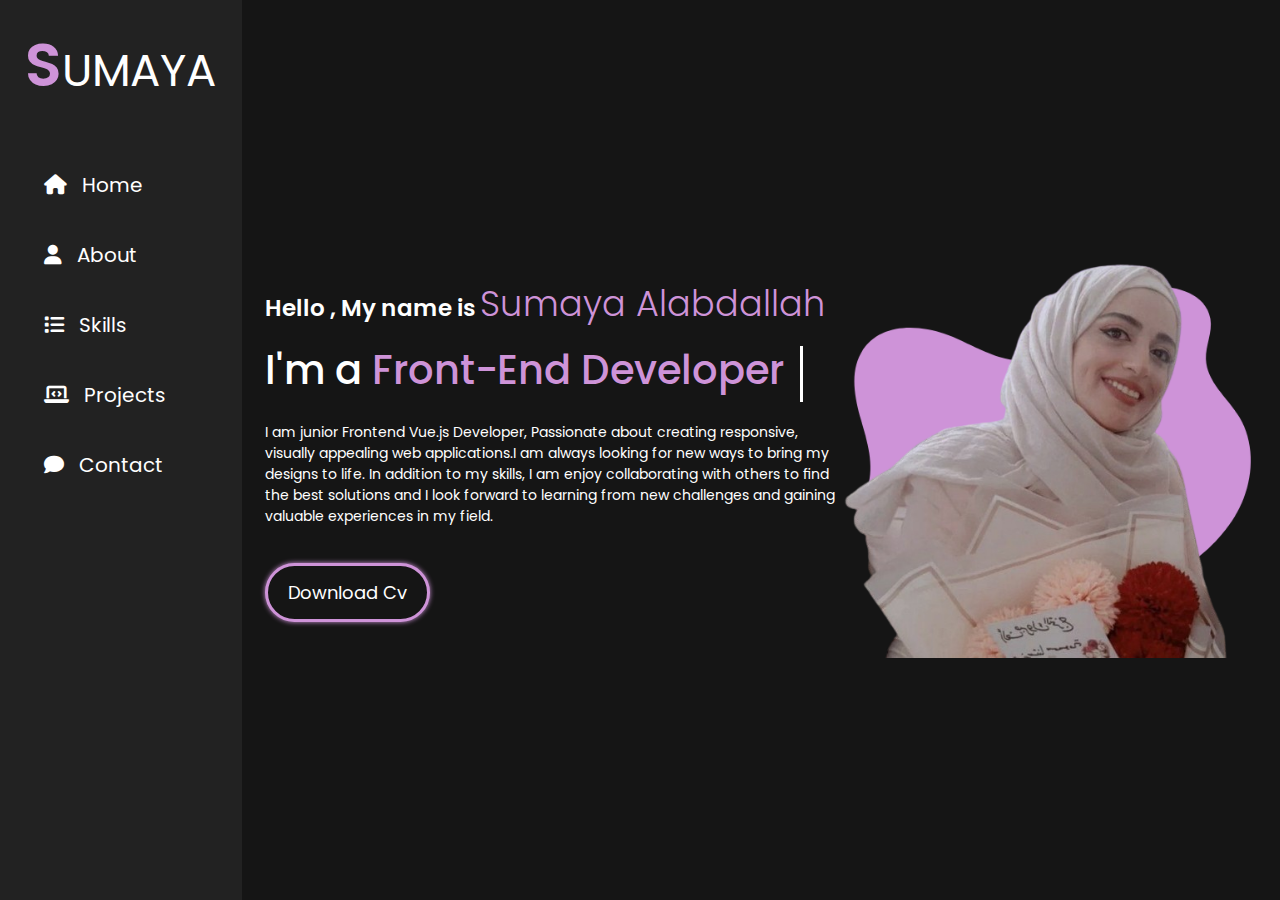
<file: index.html>
<!DOCTYPE html>
<html>
  <head>
    <meta charset="utf-8" />
    <meta http-equiv="X-UA-Compatible" content="IE=edge" />
    <meta name="description" content="My Portfolio" />
    <meta name="viewport" content="width=device-width, initial-scale=1" />
    <title>Sumaya Alabdallah</title>
    <!-- ICON Title -->
    <link
      rel="shortcut icon"
      href="assets/img/website-codes.png"
      type="image/x-icon"
    />
    <!-- Importing BootStrap -->
    <link
      href="https://cdn.jsdelivr.net/npm/bootstrap@5.3.3/dist/css/bootstrap.min.css"
      rel="stylesheet"
      integrity="sha384-QWTKZyjpPEjISv5WaRU9OFeRpok6YctnYmDr5pNlyT2bRjXh0JMhjY6hW+ALEwIH"
      crossorigin="anonymous"
    />
    <script
      src="https://cdn.jsdelivr.net/npm/bootstrap@5.3.3/dist/js/bootstrap.bundle.min.js"
      integrity="sha384-YvpcrYf0tY3lHB60NNkmXc5s9fDVZLESaAA55NDzOxhy9GkcIdslK1eN7N6jIeHz"
      crossorigin="anonymous"
    ></script>
    <!-- Icon Font Awesome -->
    <link
      rel="stylesheet"
      href="https://cdnjs.cloudflare.com/ajax/libs/font-awesome/6.5.1/css/all.min.css"
    />
    <!-- wow.js -->
    <link rel="stylesheet" href="./assets/css/animate.css" />
    <!-- CSS -->
    <link rel="stylesheet" href="assets/css/style.css" />
  </head>

  <body>
    <!-- navbar -->
    <nav class="navbar navbar-expand-lg">
      <div class="container-fluid">
        <a class="navbar-brand" href="index.html"
          ><span class="name">S</span>umaya</a
        >
        <button
          class="navbar-toggler"
          type="button"
          data-bs-toggle="collapse"
          data-bs-target="#navbarNav"
          aria-controls="navbarNav"
          aria-expanded="false"
          aria-label="Toggle navigation"
        >
          <span class="navbar-toggler-icon"></span>
        </button>
        <div class="collapse navbar-collapse" id="navbarNav">
          <ul class="navbar-nav">
            <li class="nav-item">
              <a class="nav-link active" aria-current="page" href="index.html">
                <i class="fa fa-house"></i>
                home</a
              >
            </li>
            <li class="nav-item">
              <a class="nav-link" href="about.html">
                <i class="fa fa-user"></i>
                about</a
              >
            </li>
            <li class="nav-item">
              <a class="nav-link" href="skills.html">
                <i class="fa fa-list"></i>
                skills</a
              >
            </li>
            <li class="nav-item">
              <a class="nav-link" href="project.html">
                <i class="fa fa-laptop-code"></i>
                projects</a
              >
            </li>
            <li class="nav-item">
              <a class="nav-link" href="contact.html">
                <i class="fa fa-comment"></i>
                contact</a
              >
            </li>
          </ul>
        </div>
      </div>
    </nav>
    <!-- End navbar -->
    <!-- aside and main -->
    <div class="row">
      <!-- aside -->
      <div class="aside col-2">
        <aside>
          <div class="logo">
            <a href="index.html" class="wow fadeInUp"><span>S</span>umaya</a>
          </div>
          <div class="link">
            <ul>
              <li>
                <a
                  href="index.html"
                  class="wow fadeInLeftBig"
                  data-wow-duration="2s"
                  data-wow-delay="0s"
                >
                  <i class="fa fa-house"></i>
                  home
                </a>
              </li>
              <li>
                <a
                  href="about.html"
                  class="wow fadeInLeftBig"
                  data-wow-duration="2s"
                  data-wow-delay="1s"
                >
                  <i class="fa fa-user"></i>
                  about
                </a>
              </li>
              <li>
                <a
                  href="skills.html"
                  class="wow fadeInLeftBig"
                  data-wow-duration="2s"
                  data-wow-delay="2s"
                >
                  <i class="fa fa-list"></i>
                  skills
                </a>
              </li>
              <li>
                <a
                  href="project.html"
                  class="wow fadeInLeftBig"
                  data-wow-duration="2s"
                  data-wow-delay="3s"
                >
                  <i class="fa fa-laptop-code"></i>
                  projects
                </a>
              </li>
              <li>
                <a
                  href="contact.html"
                  class="wow fadeInLeftBig"
                  data-wow-duration="2s"
                  data-wow-delay="4s"
                >
                  <i class="fa fa-comment"></i>
                  contact
                </a>
              </li>
            </ul>
          </div>
        </aside>
      </div>
      <!-- aside -->
      <!-- main -->
      <div id="particles-js"></div>
      <div class="col-10 main">
        <main>
          <div class="text">
            <p class="wow bounceInUp name">
              Hello , My name is <span>Sumaya Alabdallah</span>
            </p>
            <div class="go">
              <h1>I'm a <span>Front-End Developer</span></h1>
            </div>
            <p class="body">
              I am junior Frontend Vue.js Developer, Passionate about creating
              responsive, visually appealing web applications.I am always
              looking for new ways to bring my designs to life. In addition to
              my skills, I am enjoy collaborating with others to ﬁnd the best
              solutions and I look forward to learning from new challenges and
              gaining valuable experiences in my field.
            </p>
            <button type="button" class="button">
              <a href="assets/img/sumaya  cv.pdf" target="_blank">
                Download Cv
              </a>
            </button>
          </div>
          <div
            class="img wow fadeInRightBig"
            data-wow-duration="2s"
            data-wow-delay="0s"
          >
            <img src="assets/img/Untitled design (1).png" alt="home-img" />
          </div>
        </main>
      </div>
      <!-- main -->
    </div>
    <!-- wow.js -->
    <script src="./assets/js/wow.min.js"></script>
    <script>
      new WOW().init();
    </script>
  </body>
</html>
</file>
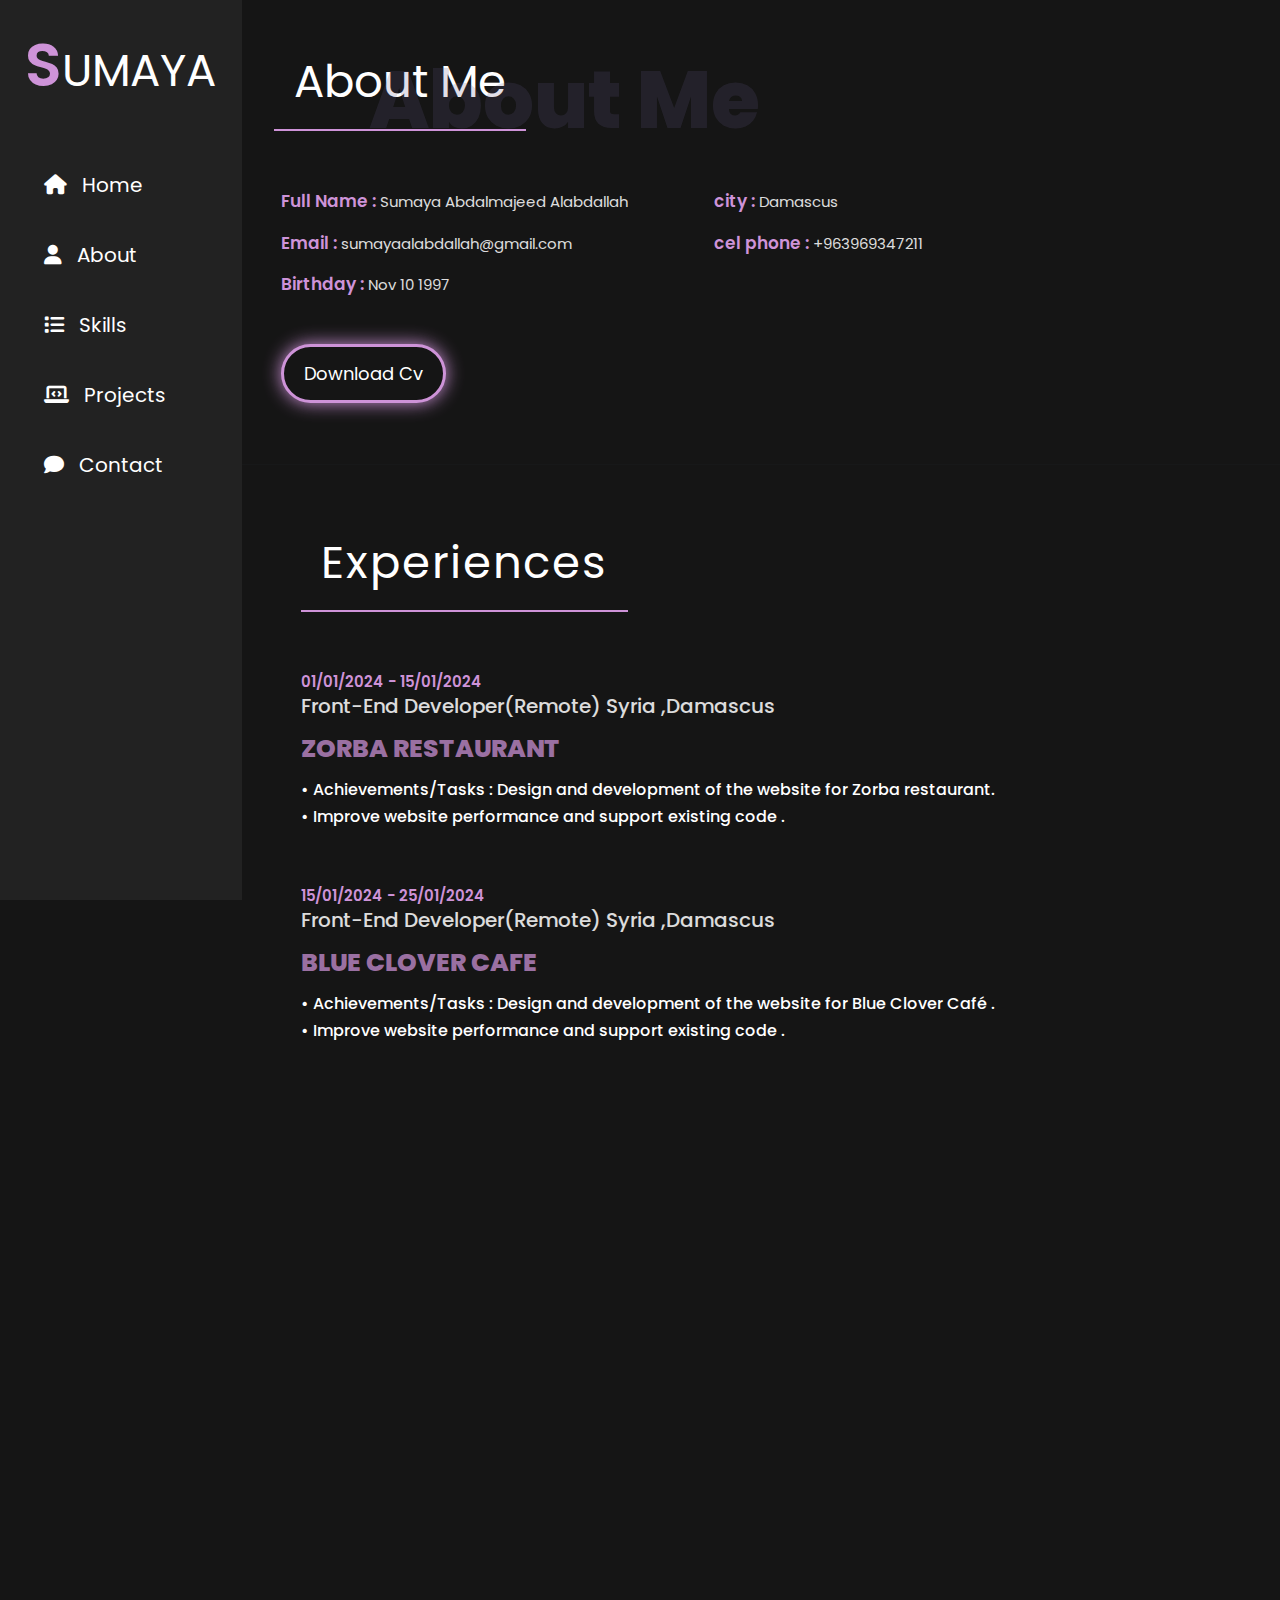
<file: about.html>
<!DOCTYPE html>
<html>
  <head>
    <meta charset="utf-8" />
    <meta http-equiv="X-UA-Compatible" content="IE=edge" />
    <meta name="description" content="My Portfolio" />
    <meta name="viewport" content="width=device-width, initial-scale=1" />
    <title>Sumaya Alabdallah</title>
    <!-- ICON Title -->
    <link
      rel="shortcut icon"
      href="assets/img/website-codes.png"
      type="image/x-icon"
    />
    <!-- Importing BootStrap -->
    <link
      href="https://cdn.jsdelivr.net/npm/bootstrap@5.3.3/dist/css/bootstrap.min.css"
      rel="stylesheet"
      integrity="sha384-QWTKZyjpPEjISv5WaRU9OFeRpok6YctnYmDr5pNlyT2bRjXh0JMhjY6hW+ALEwIH"
      crossorigin="anonymous"
    />
    <script
      src="https://cdn.jsdelivr.net/npm/bootstrap@5.3.3/dist/js/bootstrap.bundle.min.js"
      integrity="sha384-YvpcrYf0tY3lHB60NNkmXc5s9fDVZLESaAA55NDzOxhy9GkcIdslK1eN7N6jIeHz"
      crossorigin="anonymous"
    ></script>
    <!-- Icon Font Awesome -->
    <link
      rel="stylesheet"
      href="https://cdnjs.cloudflare.com/ajax/libs/font-awesome/6.5.1/css/all.min.css"
    />
    <!-- Css -->
    <link rel="stylesheet" href="assets/css/style.css" />
    <!-- wow.js -->
    <link rel="stylesheet" href="./assets/css/animate.css" />
    <style>
      a:link {
        text-decoration: none;
      }
    </style>
  </head>
  <body>
    <!-- navbar -->
    <nav class="navbar navbar-expand-lg">
      <div class="container-fluid">
        <!-- logo -->
        <a class="navbar-brand" href="index.html"
          ><span class="name">S</span>umaya</a
        >
        <!-- End logo -->
        <button
          class="navbar-toggler"
          type="button"
          data-bs-toggle="collapse"
          data-bs-target="#navbarNav"
          aria-controls="navbarNav"
          aria-expanded="false"
          aria-label="Toggle navigation"
        >
          <span class="navbar-toggler-icon"></span>
        </button>
        <div class="collapse navbar-collapse" id="navbarNav">
          <ul class="navbar-nav">
            <!-- links -->
            <li class="nav-item">
              <a class="nav-link active" aria-current="page" href="index.html">
                <i class="fa fa-house"></i>
                home</a
              >
            </li>
            <li class="nav-item">
              <a class="nav-link" href="about.html">
                <i class="fa fa-user"></i>
                about</a
              >
            </li>
            <li class="nav-item">
              <a class="nav-link" href="skills.html">
                <i class="fa fa-list"></i>
                skills</a
              >
            </li>
            <li class="nav-item">
              <a class="nav-link" href="project.html">
                <i class="fa fa-laptop-code"></i>
                projects</a
              >
            </li>
            <li class="nav-item">
              <a class="nav-link" href="contact.html">
                <i class="fa fa-comment"></i>
                contact</a
              >
            </li>
            <!-- end links -->
          </ul>
        </div>
      </div>
    </nav>
    <!-- end navbar -->
    <!-- aside and section About -->
    <div class="row">
      <!-- aside -->
      <div class="aside col-3">
        <aside>
          <div class="logo">
            <a href="index.html" class="wow fadeInUp"><span>S</span>umaya</a>
          </div>
          <div class="link">
            <ul>
              <li>
                <a href="index.html">
                  <i class="fa fa-house"></i>
                  home
                </a>
              </li>
              <li>
                <a href="about.html">
                  <i class="fa fa-user"></i>
                  about
                </a>
              </li>
              <li>
                <a href="skills.html">
                  <i class="fa fa-list"></i>
                  skills
                </a>
              </li>
              <li>
                <a href="project.html">
                  <i class="fa fa-laptop-code"></i>
                  projects
                </a>
              </li>
              <li>
                <a href="contact.html">
                  <i class="fa fa-comment"></i>
                  contact
                </a>
              </li>
            </ul>
          </div>
        </aside>
      </div>
      <!-- end aside -->
      <!-- section About-->
      <div class="col-9 main">
        <section>
          <!-- title -->
          <div class="title">
            <h2 class="wow fadeInDownBig">About Me</h2>
            <span class="span-h2">About Me</span>
          </div>
          <!-- end title -->
          <!-- information -->
          <div class="row about">
            <div class="col-xl-5 list">
              <p>Full Name : <span>Sumaya Abdalmajeed Alabdallah</span></p>
              <p>Email : <span>sumayaalabdallah@gmail.com</span></p>
              <p>Birthday : <span>Nov 10 1997</span></p>
            </div>
            <div class="col-xl-5 list">
              <p>city : <span>Damascus</span></p>
              <p>cel phone : <span>+963969347211</span></p>
            </div>
            <div class="col-xl-5 list">
              <button type="button">
                <a href="assets/img/sumaya  cv.pdf" target="_blank">
                  Download Cv
                </a>
              </button>
            </div>
          </div>
          <!--end information -->
          <hr />
          <!-- eduction and certificate -->
          <div class="row">
            <div class="edu">
              <div class="wow fadeInLeftBig title">
                <h4>Experiences</h4>
              </div>
              <div class="wow fadeInLeftBig text">
                <span>01/01/2024 - 15/01/2024</span>
                <h5>
                  Front-End Developer(Remote) Syria ,Damascus
                  <a
                    href="https://sumayaalabdallah.github.io/zorba-restaurant/"
                    target="_blank"
                  >
                    <p class="mt-3">
                      <span class="span-h5"> ZORBA RESTAURANT </span>
                    </p>
                  </a>
                </h5>
                <h6>
                  • Achievements/Tasks : Design and development of the website
                  for Zorba restaurant.
                </h6>
                <h6>
                  • Improve website performance and support existing code .
                </h6>
              </div>
              <div class="wow fadeInLeftBig text">
                <span>15/01/2024 - 25/01/2024</span>
                <h5>
                  Front-End Developer(Remote) Syria ,Damascus
                  <a
                    href="https://sumayaalabdallah.github.io/BlueClover2/"
                    target="_blank"
                  >
                    <p class="mt-3">
                      <span class="span-h5">BLUE CLOVER CAFE</span>
                    </p>
                  </a>
                </h5>
                <h6>
                  • Achievements/Tasks : Design and development of the website
                  for Blue Clover Café .
                </h6>
                <h6>
                  • Improve website performance and support existing code .
                </h6>
              </div>

              <div class="wow fadeInLeftBig text">
                <span>1/05/2024 - 31/05/2024</span>
                <h5>
                  Front-End Developer(on-Site) Syria ,Damascus
                  <a
                    href="https://sumayaalabdallah.github.io/BlueClover2/"
                    target="_blank"
                  >
                    <p class="mt-3">
                      <span class="span-h5">IXCODERS</span>
                    </p>
                  </a>
                </h5>
                <h6>
                  • Successfully implemented comprehensive style changes across
                  multiple web platforms , enhancing user experience and
                  integrated new web pages , ensuring seamless navigation and
                  functionality
                </h6>
                <h6>
                  • Developed and integrated new web applications with external
                  APIs improving data exchange and system interoperability using
                  vue js , vuetify .
                </h6>
              </div>

              <div class="wow fadeInLeftBig text">
                <span>1/06/2024 - 01/08/2024</span>
                <h5>
                  Front-End Developer(on-Site) Syria ,Damascus
                  <a href="https://doctors.sy/" target="_blank">
                    <p class="mt-3">
                      <span class="span-h5">DATAMED</span>
                    </p>
                  </a>
                </h5>
                <h6>
                  • Redesigned the front-end interfaces on the company dashboard
                  and website , including rebuilding the articles page , the
                  navigation bar and all site style using vue3 , vuetify , sass
                  , html , css , javaScript , pinia and nuxt js .
                </h6>
              </div>
              <div class="wow fadeInLeftBig text">
                <span>1/08/2024 - Present</span>
                <h5>
                  Front-End Developer(Remote) Netherlands
                  <a href="https://innovacraft.nl" target="_blank">
                    <p class="mt-3">
                      <span class="span-h5">INNOVACRAFT</span>
                    </p>
                  </a>
                </h5>
                <h6>
                  • Collaborated remotely with a dynamic team to develop and
                  enhance web interfaces for various projects.
                </h6>
                <h6>
                  • Designed and implemented user-friendly front0end solutions
                  from scratch , ensuring seamless integration with APIs
                </h6>
                <h6>
                  • Customized and modified existing templates to meet specific
                  project requirements.
                </h6>
                <h6>
                  • Developed multiple landing pages and systems , focused on
                  responsive design and optimal performance.
                </h6>
              </div>
              <hr />

              <div class="wow fadeInLeftBig title">
                <h4>Certificate</h4>
              </div>
              <div class="wow fadeInLeftBig text">
                <span>03/2023 - 11/2023</span>
                <h5>
                  Web Developer,
                  <span class="span-h5">Front-End Developer</span>
                </h5>
                <p>Al-Baraka Association</p>
              </div>
              <hr />
              <div class="wow fadeInLeftBig title">
                <h4>Education</h4>
              </div>
              <div class="wow fadeInLeftBig text">
                <span>10/2016 - 11/2022</span>
                <h5>
                  The Faculty of Information Technology Engineering ,
                  <span class="span-h5"> Network Department</span>
                </h5>
                <p>Damascus University</p>
              </div>
            </div>
          </div>
          <!--end  eduction and certificate -->
        </section>
      </div>
      <!-- end section About -->
    </div>
    <!-- end aside and section about -->

    <!-- wow.js -->
    <script src="./assets/js/wow.min.js"></script>
    <script>
      new WOW().init();
    </script>
  </body>
</html>
</file>
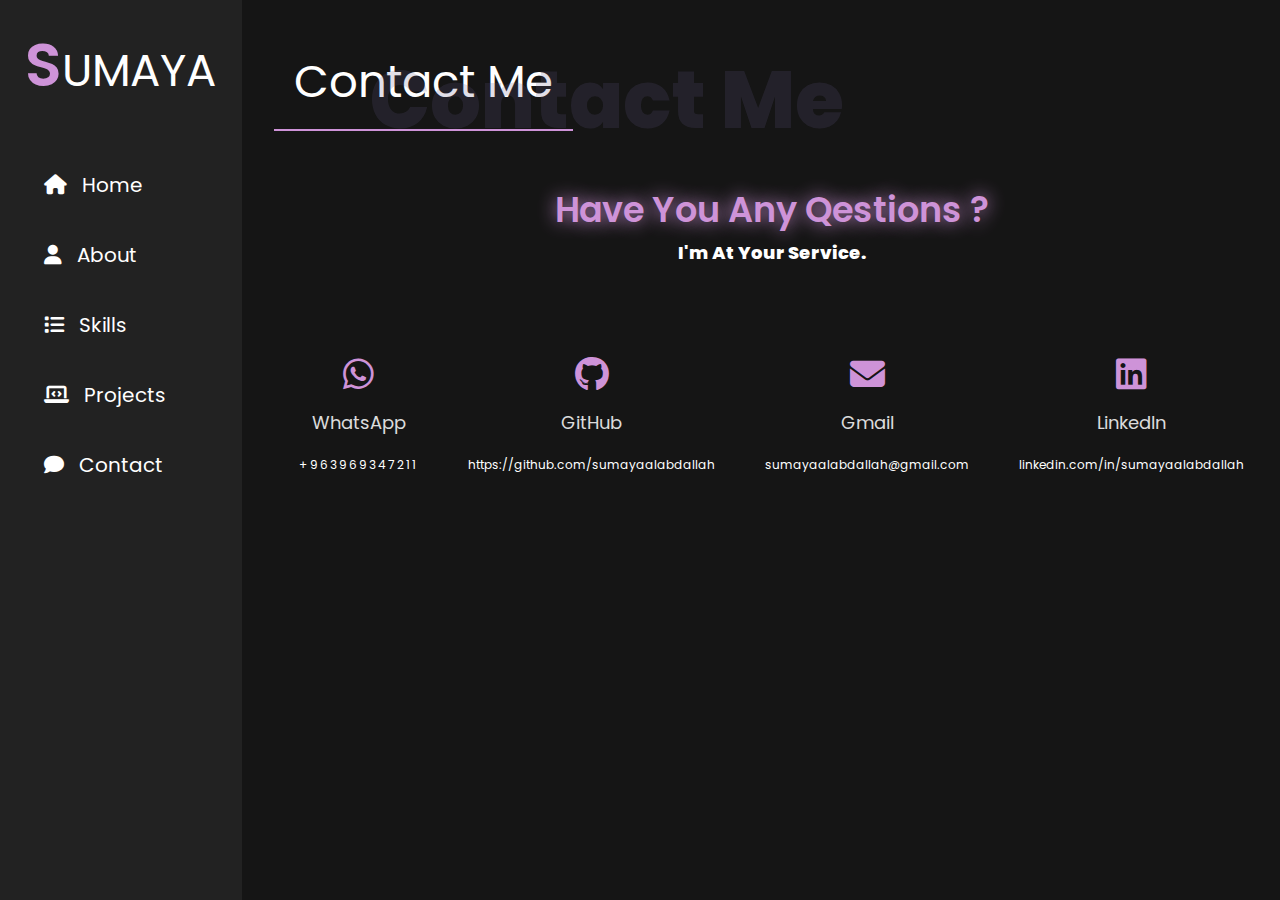
<file: contact.html>
<!DOCTYPE html>
<html>
  <head>
    <meta charset="utf-8" />
    <meta http-equiv="X-UA-Compatible" content="IE=edge" />
    <meta name="description" content="My Portfolio" />
    <meta name="viewport" content="width=device-width, initial-scale=1" />
    <title>Sumaya Alabdallah</title>
    <!-- ICON Title -->
    <link
      rel="shortcut icon"
      href="assets/img/website-codes.png"
      type="image/x-icon"
    />
    <!-- Importing BootStrap -->
    <link
      href="https://cdn.jsdelivr.net/npm/bootstrap@5.3.3/dist/css/bootstrap.min.css"
      rel="stylesheet"
      integrity="sha384-QWTKZyjpPEjISv5WaRU9OFeRpok6YctnYmDr5pNlyT2bRjXh0JMhjY6hW+ALEwIH"
      crossorigin="anonymous"
    />
    <script
      src="https://cdn.jsdelivr.net/npm/bootstrap@5.3.3/dist/js/bootstrap.bundle.min.js"
      integrity="sha384-YvpcrYf0tY3lHB60NNkmXc5s9fDVZLESaAA55NDzOxhy9GkcIdslK1eN7N6jIeHz"
      crossorigin="anonymous"
    ></script>
    <!-- Icon Font Awesome -->
    <link
      rel="stylesheet"
      href="https://cdnjs.cloudflare.com/ajax/libs/font-awesome/6.5.1/css/all.min.css"
    />
    <!-- Css -->
    <link rel="stylesheet" href="assets/css/style.css" />
    <!-- wow.js -->
    <link rel="stylesheet" href="./assets/css/animate.css" />
  </head>
  <body>
    <!-- navbar -->
    <nav class="navbar navbar-expand-lg">
      <div class="container-fluid">
        <a class="navbar-brand" href="index.html"
          ><span class="name">S</span>umaya</a
        >
        <button
          class="navbar-toggler"
          type="button"
          data-bs-toggle="collapse"
          data-bs-target="#navbarNav"
          aria-controls="navbarNav"
          aria-expanded="false"
          aria-label="Toggle navigation"
        >
          <span class="navbar-toggler-icon"></span>
        </button>
        <div class="collapse navbar-collapse" id="navbarNav">
          <ul class="navbar-nav">
            <li class="nav-item">
              <a class="nav-link active" aria-current="page" href="index.html">
                <i class="fa fa-house"></i>
                home</a
              >
            </li>
            <li class="nav-item">
              <a class="nav-link" href="about.html">
                <i class="fa fa-user"></i>
                about</a
              >
            </li>
            <li class="nav-item">
              <a class="nav-link" href="skills.html">
                <i class="fa fa-list"></i>
                skills</a
              >
            </li>
            <li class="nav-item">
              <a class="nav-link" href="project.html">
                <i class="fa fa-laptop-code"></i>
                projects</a
              >
            </li>
            <li class="nav-item">
              <a class="nav-link" href="contact.html">
                <i class="fa fa-comment"></i>
                contact</a
              >
            </li>
          </ul>
        </div>
      </div>
    </nav>
    <!-- navbar -->

    <div class="row">
      <!-- aside -->
      <div class="aside col-3">
        <aside>
          <div class="logo">
            <a href="index.html" class="wow fadeInUp"><span>S</span>umaya</a>
          </div>
          <div class="link">
            <ul>
              <li>
                <a href="index.html">
                  <i class="fa fa-house"></i>
                  home
                </a>
              </li>
              <li>
                <a href="about.html">
                  <i class="fa fa-user"></i>
                  about
                </a>
              </li>
              <li>
                <a href="skills.html">
                  <i class="fa fa-list"></i>
                  skills
                </a>
              </li>
              <li>
                <a href="project.html">
                  <i class="fa fa-laptop-code"></i>
                  projects
                </a>
              </li>
              <li>
                <a href="contact.html">
                  <i class="fa fa-comment"></i>
                  contact
                </a>
              </li>
            </ul>
          </div>
        </aside>
      </div>
      <!-- aside -->
      <!-- section -->
      <div class="col-9 main">
        <section>
          <!-- title -->
          <div class="title">
            <h2 class="wow fadeInDownBig">Contact Me</h2>
            <span class="span-h2">Contact Me</span>
          </div>
          <div class="contact">
            <div class="head">
              <h3 class="wow fadeInUp">Have You Any Qestions ?</h3>
              <p>I'm at your service.</p>
            </div>
            <div class="text">
              <div class="wow flip icon-text">
                <i class="fab fa-whatsapp"></i>
                <p>WhatsApp</p>
                <a
                  class="num"
                  href="https://wa.me/qr/UG74COIMUHL3K1"
                  target="_blank"
                  >+963969347211</a
                >
              </div>
              <div class="wow flip icon-text">
                <i class="fab fa-github"></i>
                <p>GitHub</p>
                <a href="https://github.com/sumayaalabdallah" target="_blank"
                  >https://github.com/sumayaalabdallah</a
                >
              </div>
              <div class="wow flip icon-text">
                <i class="fa-solid fa-envelope"></i>
                <p>Gmail</p>
                <a
                  href="https://mail.google.com/mail/?view=cm&fs=1&to=sumayaalabdallah@gmail.com"
                  target="_blank"
                  >sumayaalabdallah@gmail.com</a
                >
              </div>
              <div class="wow flip icon-text">
                <i class="fab fa-linkedin"></i>
                <p>LinkedIn</p>
                <a
                  href="https://www.linkedin.com/in/sumaya-alabdallah-4aa51b276"
                  target="_blank"
                  >linkedin.com/in/sumayaalabdallah</a
                >
              </div>
            </div>
          </div>
        </section>
      </div>
      <!-- section -->
    </div>

    <!-- wow.js -->
    <script src="./assets/js/wow.min.js"></script>
    <script>
      new WOW().init();
    </script>
  </body>
</html>
</file>
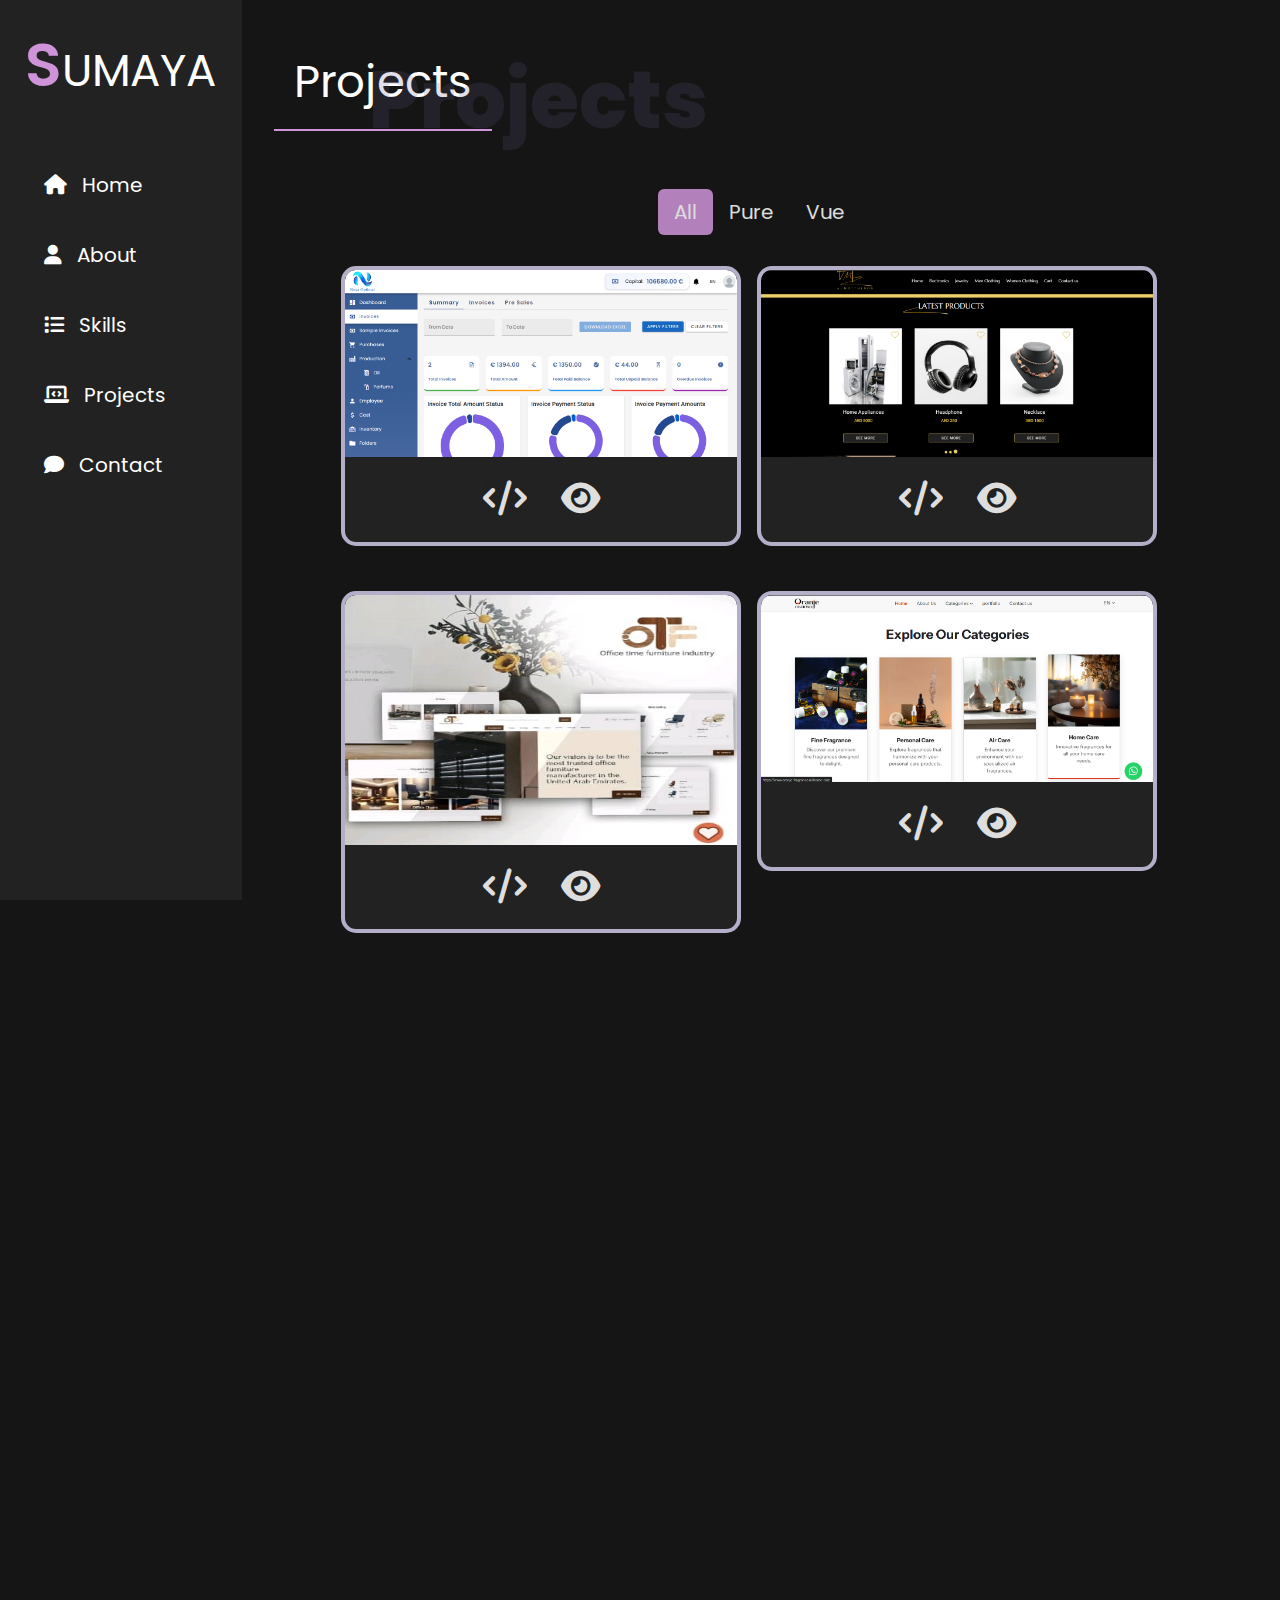
<file: project.html>
<!DOCTYPE html>
<html>
  <head>
    <meta charset="utf-8" />
    <meta http-equiv="X-UA-Compatible" content="IE=edge" />
    <meta name="description" content="My Portfolio" />
    <meta name="viewport" content="width=device-width, initial-scale=1" />
    <title>Sumaya Alabdallah</title>
    <!-- ICON Title -->
    <link
      rel="shortcut icon"
      href="assets/img/website-codes.png"
      type="image/x-icon"
    />
    <!-- Importing BootStrap -->
    <link
      href="https://cdn.jsdelivr.net/npm/bootstrap@5.3.3/dist/css/bootstrap.min.css"
      rel="stylesheet"
      integrity="sha384-QWTKZyjpPEjISv5WaRU9OFeRpok6YctnYmDr5pNlyT2bRjXh0JMhjY6hW+ALEwIH"
      crossorigin="anonymous"
    />
    <script
      src="https://cdn.jsdelivr.net/npm/bootstrap@5.3.3/dist/js/bootstrap.bundle.min.js"
      integrity="sha384-YvpcrYf0tY3lHB60NNkmXc5s9fDVZLESaAA55NDzOxhy9GkcIdslK1eN7N6jIeHz"
      crossorigin="anonymous"
    ></script>
    <!-- Icon Font Awesome -->
    <link
      rel="stylesheet"
      href="https://cdnjs.cloudflare.com/ajax/libs/font-awesome/6.5.1/css/all.min.css"
    />
    <!-- Css -->
    <link rel="stylesheet" href="assets/css/style.css" />
    <!-- wow.js -->
    <link rel="stylesheet" href="assets/css/animate.css" />
    <style>
      @media (max-width: 450px) {
        .img1 {
          height: 152px !important;
        }
      }
    </style>
  </head>

  <body>
    <!-- navbar -->
    <nav class="navbar navbar-expand-lg">
      <div class="container-fluid">
        <!-- logo -->
        <a class="navbar-brand" href="index.html"
          ><span class="name">S</span>umaya</a
        >
        <!-- end logo -->
        <button
          class="navbar-toggler"
          type="button"
          data-bs-toggle="collapse"
          data-bs-target="#navbarNav"
          aria-controls="navbarNav"
          aria-expanded="false"
          aria-label="Toggle navigation"
        >
          <span class="navbar-toggler-icon"></span>
        </button>
        <div class="collapse navbar-collapse" id="navbarNav">
          <ul class="navbar-nav">
            <!-- links -->
            <li class="nav-item">
              <a class="nav-link active" aria-current="page" href="index.html">
                <i class="fa fa-house"></i>
                home</a
              >
            </li>
            <li class="nav-item">
              <a class="nav-link" href="about.html">
                <i class="fa fa-user"></i>
                about</a
              >
            </li>
            <li class="nav-item">
              <a class="nav-link" href="skills.html">
                <i class="fa fa-list"></i>
                skills</a
              >
            </li>
            <li class="nav-item">
              <a class="nav-link" href="project.html">
                <i class="fa fa-laptop-code"></i>
                projects</a
              >
            </li>
            <li class="nav-item">
              <a class="nav-link" href="contact.html">
                <i class="fa fa-comment"></i>
                contact</a
              >
            </li>
            <!-- end links -->
          </ul>
        </div>
      </div>
    </nav>
    <!-- end navbar -->
    <!-- aside and section project -->
    <div class="row">
      <!-- aside -->
      <div class="aside col-2">
        <aside>
          <div class="logo">
            <a href="index.html" class="wow fadeInUp"><span>S</span>umaya</a>
          </div>
          <div class="link">
            <ul>
              <li>
                <a href="index.html">
                  <i class="fa fa-house"></i>
                  home
                </a>
              </li>
              <li>
                <a href="about.html">
                  <i class="fa fa-user"></i>
                  about
                </a>
              </li>
              <li>
                <a href="skills.html">
                  <i class="fa fa-list"></i>
                  skills
                </a>
              </li>
              <li>
                <a href="project.html">
                  <i class="fa fa-laptop-code"></i>
                  projects
                </a>
              </li>
              <li>
                <a href="contact.html">
                  <i class="fa fa-comment"></i>
                  contact
                </a>
              </li>
            </ul>
          </div>
        </aside>
      </div>
      <!-- end aside -->
      <!-- main -->
      <div class="col-10 main">
        <section>
          <!-- title -->
          <div class="title">
            <h2 class="wow fadeInDownBig">Projects</h2>
            <span class="span-h2">Projects</span>
          </div>
          <!-- end title -->
          <div class="project">
            <!-- taps -->
            <ul class="nav nav-pills mb-3" id="pills-tab" role="tablist">
              <!-- all -->
              <li class="nav-item" role="presentation">
                <button
                  class="nav-link active"
                  id="pills-All-tab"
                  data-bs-toggle="pill"
                  data-bs-target="#pills-All"
                  type="button"
                  role="tab"
                  aria-controls="pills-All"
                  aria-selected="true"
                >
                  All
                </button>
              </li>
              <!-- pure -->
              <li class="nav-item" role="presentation">
                <button
                  class="nav-link"
                  id="pills-html&css-tab"
                  data-bs-toggle="pill"
                  data-bs-target="#pills-html&css"
                  type="button"
                  role="tab"
                  aria-controls="pills-html&css"
                  aria-selected="false"
                >
                  Pure
                </button>
              </li>
              <!-- vue -->
              <li class="nav-item" role="presentation">
                <button
                  class="nav-link"
                  id="pills-bootstrap-tab"
                  data-bs-toggle="pill"
                  data-bs-target="#pills-bootstrap"
                  type="button"
                  role="tab"
                  aria-controls="pills-bootstrap"
                  aria-selected="false"
                >
                  Vue
                </button>
              </li>
            </ul>
            <!-- end taps -->
            <!-- All projects -->
            <div class="tab-content" id="pills-tabContent">
              <div
                class="tab-pane fade show active"
                id="pills-All"
                role="tabpanel"
                aria-labelledby="pills-All-tab"
                tabindex="0"
              >
                <div class="row">
                  <div
                    class="wow fadeInRightBig col-xl-5"
                    data-wow-duration="2s"
                    data-wow-delay="0s"
                  >
                    <!-- card 1 nova Website-->
                    <div class="card">
                      <img
                        src="assets/img/nova.png"
                        class="card-img-top"
                        alt="..."
                        loading="lazy"
                      />
                      <div class="card-body">
                        <a href="#" target="_blank"
                          ><i class="fa-solid fa-code"></i
                        ></a>
                        <a
                          href="https://phpstack-1239567-5161960.cloudwaysapps.com/"
                          target="_blank"
                          ><i class="fa-solid fa-eye"></i
                        ></a>
                      </div>
                    </div>
                  </div>
                  <div
                    class="wow fadeInRightBig col-xl-5"
                    data-wow-duration="2s"
                    data-wow-delay="0s"
                  >
                    <!-- card 2 almotthedon Website-->
                    <div class="card">
                      <img
                        src="assets/img/almotthedon.png"
                        class="card-img-top"
                        alt="..."
                        loading="lazy"
                      />
                      <div class="card-body">
                        <a
                          href="https://github.com/sumayaalabdallah/Al-Motthedon-Website"
                          target="_blank"
                          ><i class="fa-solid fa-code"></i
                        ></a>
                        <a
                          href="https://al-motthedon-website.vercel.app/"
                          target="_blank"
                          ><i class="fa-solid fa-eye"></i
                        ></a>
                      </div>
                    </div>
                  </div>
                  <div
                    class="wow fadeInLeftBig col-xl-5"
                    data-wow-duration="2s"
                    data-wow-delay="0s"
                  >
                    <!-- card 3 OTF Website-->
                    <div class="card">
                      <img
                        src="assets/img/OTF.jpg"
                        class="card-img-top img1"
                        style="height: 250px !important"
                        alt="..."
                        loading="lazy"
                      />
                      <div class="card-body">
                        <a href="#" target="_blank"
                          ><i class="fa-solid fa-code"></i
                        ></a>
                        <a href="https://www.officetimeind.com/" target="_blank"
                          ><i class="fa-solid fa-eye"></i
                        ></a>
                      </div>
                    </div>
                  </div>
                  <div
                    class="wow fadeInLeftBig col-xl-5"
                    data-wow-duration="2s"
                    data-wow-delay="0s"
                  >
                    <!-- card 4 Oranje Website-->
                    <div class="card">
                      <img
                        src="assets/img/oranje.png"
                        class="card-img-top"
                        alt="..."
                        loading="lazy"
                      />
                      <div class="card-body">
                        <a href="#" target="_blank"
                          ><i class="fa-solid fa-code"></i
                        ></a>
                        <a
                          href="https://www.oranje-fragrance.nl/"
                          target="_blank"
                          ><i class="fa-solid fa-eye"></i
                        ></a>
                      </div>
                    </div>
                  </div>
                  <div
                    class="wow fadeInRightBig col-xl-5"
                    data-wow-duration="2s"
                    data-wow-delay="0s"
                  >
                    <!-- card 5 siemouwtz Website-->
                    <div class="card">
                      <img
                        src="assets/img/siemouwtz.png"
                        class="card-img-top"
                        alt="..."
                        loading="lazy"
                      />
                      <div class="card-body">
                        <a href="#" target="_blank"
                          ><i class="fa-solid fa-code"></i
                        ></a>
                        <a href="https://www.siemouwtz.nl/" target="_blank"
                          ><i class="fa-solid fa-eye"></i
                        ></a>
                      </div>
                    </div>
                  </div>
                  <div
                    class="wow fadeInRightBig col-xl-5"
                    data-wow-duration="2s"
                    data-wow-delay="0s"
                  >
                    <!-- card 6 verandis Website-->
                    <div class="card">
                      <img
                        src="assets/img/verandis.png"
                        class="card-img-top"
                        alt="..."
                        loading="lazy"
                      />
                      <div class="card-body">
                        <a href="#" target="_blank"
                          ><i class="fa-solid fa-code"></i
                        ></a>
                        <a
                          href="https://phpstack-1239567-4985283.cloudwaysapps.com"
                          target="_blank"
                          ><i class="fa-solid fa-eye"></i
                        ></a>
                      </div>
                    </div>
                  </div>
                  <div
                    class="wow fadeInLeftBig col-xl-5"
                    data-wow-duration="2s"
                    data-wow-delay="0s"
                  >
                    <!-- card 7 diamant schoon Website-->
                    <div class="card">
                      <img
                        src="assets/img/diamantschoon.png"
                        class="card-img-top"
                        alt="..."
                        loading="lazy"
                      />
                      <div class="card-body">
                        <a href="#" target="_blank"
                          ><i class="fa-solid fa-code"></i
                        ></a>
                        <a href="https://www.diamantschoon.nl/" target="_blank"
                          ><i class="fa-solid fa-eye"></i
                        ></a>
                      </div>
                    </div>
                  </div>
                  <div
                    class="wow fadeInLeftBig col-xl-5"
                    data-wow-duration="2s"
                    data-wow-delay="0s"
                  >
                    <!-- card 8 sajuristen Website-->
                    <div class="card">
                      <img
                        src="assets/img/sajuristen.png"
                        class="card-img-top"
                        alt="..."
                        loading="lazy"
                      />
                      <div class="card-body">
                        <a href="#" target="_blank"
                          ><i class="fa-solid fa-code"></i
                        ></a>
                        <a href="https://sajuristen.nl/" target="_blank"
                          ><i class="fa-solid fa-eye"></i
                        ></a>
                      </div>
                    </div>
                  </div>
                  <div
                    class="wow fadeInRightBig col-xl-5"
                    data-wow-duration="2s"
                    data-wow-delay="0s"
                  >
                    <!-- card 9 cobi Website-->
                    <div class="card">
                      <img
                        src="assets/img/cobi.png"
                        class="card-img-top"
                        alt="..."
                        loading="lazy"
                      />
                      <div class="card-body">
                        <a href="#" target="_blank"
                          ><i class="fa-solid fa-code"></i
                        ></a>
                        <a
                          href="https://phpstack-1239567-5276888.cloudwaysapps.com/"
                          target="_blank"
                          ><i class="fa-solid fa-eye"></i
                        ></a>
                      </div>
                    </div>
                  </div>
                  <div
                    class="wow fadeInRightBig col-xl-5"
                    data-wow-duration="2s"
                    data-wow-delay="0s"
                  >
                    <!-- card 10 zorba-restaurant-->
                    <div class="card">
                      <img
                        src="assets/img/zorba-restaurant.png"
                        class="card-img-top"
                        alt="..."
                        loading="lazy"
                      />
                      <div class="card-body">
                        <a
                          href="https://github.com/sumayaalabdallah/zorba-restaurant"
                          target="_blank"
                          ><i class="fa-solid fa-code"></i
                        ></a>
                        <a
                          href="https://sumayaalabdallah.github.io/zorba-restaurant/"
                          target="_blank"
                          ><i class="fa-solid fa-eye"></i
                        ></a>
                      </div>
                    </div>
                  </div>
                  <div
                    class="wow fadeInLeftBig col-xl-5"
                    data-wow-duration="2s"
                    data-wow-delay="0s"
                  >
                    <!-- card 11 BlueClover-->
                    <div class="card">
                      <img
                        src="assets/img/BlueClover.png"
                        class="card-img-top"
                        alt="..."
                        loading="lazy"
                      />
                      <div class="card-body">
                        <a
                          href="https://github.com/sumayaalabdallah/BlueClover2"
                          target="_blank"
                          ><i class="fa-solid fa-code"></i
                        ></a>
                        <a
                          href="https://sumayaalabdallah.github.io/BlueClover2/"
                          target="_blank"
                          ><i class="fa-solid fa-eye"></i
                        ></a>
                      </div>
                    </div>
                  </div>
                  <div
                    class="wow fadeInLeftBig col-xl-5"
                    data-wow-duration="2s"
                    data-wow-delay="0s"
                  >
                    <!-- card 12 E-commerce website -->
                    <div class="card">
                      <img
                        src="assets/img/E-commerce.png"
                        class="card-img-top"
                        alt="..."
                        loading="lazy"
                      />
                      <div class="card-body">
                        <a
                          href="https://github.com/sumayaalabdallah/E-commerceProject"
                          target="_blank"
                          ><i class="fa-solid fa-code"></i
                        ></a>
                        <a
                          href="https://e-commerce-project-puce-ten.vercel.app/"
                          target="_blank"
                          ><i class="fa-solid fa-eye"></i
                        ></a>
                      </div>
                    </div>
                  </div>
                  <div
                    class="wow fadeInRightBig col-xl-5"
                    data-wow-duration="2s"
                    data-wow-delay="0s"
                  >
                    <!-- card 13 Krypton -->
                    <div class="card">
                      <img
                        src="assets/img/Krypton.png"
                        class="card-img-top"
                        alt="..."
                        loading="lazy"
                      />
                      <div class="card-body">
                        <a
                          href="https://github.com/sumayaalabdallah/KryPton"
                          target="_blank"
                          ><i class="fa-solid fa-code"></i
                        ></a>
                        <a
                          href="https://sumayaalabdallah.github.io/KryPton/"
                          target="_blank"
                          ><i class="fa-solid fa-eye"></i
                        ></a>
                      </div>
                    </div>
                  </div>
                  <div
                    class="wow fadeInRightBig col-xl-5"
                    data-wow-duration="2s"
                    data-wow-delay="0s"
                  >
                    <!-- card 14 SEO Website-->
                    <div class="card">
                      <img
                        src="assets/img/SEO.png"
                        class="card-img-top"
                        alt="..."
                        loading="lazy"
                      />
                      <div class="card-body">
                        <a
                          href="https://github.com/sumayaalabdallah/SEO-Website"
                          target="_blank"
                          ><i class="fa-solid fa-code"></i
                        ></a>
                        <a
                          href="https://sumayaalabdallah.github.io/SEO-Website/"
                          target="_blank"
                          ><i class="fa-solid fa-eye"></i
                        ></a>
                      </div>
                    </div>
                  </div>
                  <div
                    class="wow fadeInLeftBig col-xl-5"
                    data-wow-duration="2s"
                    data-wow-delay="0s"
                  >
                    <!-- card 15 Fresh website-->
                    <div class="card">
                      <img
                        src="assets/img/Fresh.png"
                        class="card-img-top"
                        alt="..."
                        loading="lazy"
                      />
                      <div class="card-body">
                        <a
                          href="https://github.com/sumayaalabdallah/Fresh-website"
                          target="_blank"
                          ><i class="fa-solid fa-code"></i
                        ></a>
                        <a
                          href="https://sumayaalabdallah.github.io/Fresh-website/"
                          target="_blank"
                          ><i class="fa-solid fa-eye"></i
                        ></a>
                      </div>
                    </div>
                  </div>
                  <div
                    class="wow fadeInLeftBig col-xl-5"
                    data-wow-duration="2s"
                    data-wow-delay="0s"
                  >
                    <!-- card 16 weather App  -->
                    <div class="card">
                      <img
                        src="assets/img/weather.png"
                        class="card-img-top"
                        alt="..."
                        loading="lazy"
                      />
                      <div class="card-body">
                        <a
                          href="https://github.com/sumayaalabdallah/Weather-App"
                          target="_blank"
                          ><i class="fa-solid fa-code"></i
                        ></a>
                        <a
                          href="https://sumayaalabdallah.github.io/Weather-App/"
                          target="_blank"
                          ><i class="fa-solid fa-eye"></i
                        ></a>
                      </div>
                    </div>
                  </div>
                  <div
                    class="wow fadeInRightBig col-xl-5"
                    data-wow-duration="2s"
                    data-wow-delay="0s"
                  >
                    <!-- card 17 CRUDS App-->
                    <div class="card">
                      <img
                        src="assets/img/cruds.png"
                        class="card-img-top"
                        alt="..."
                        loading="lazy"
                      />
                      <div class="card-body">
                        <a
                          href="https://github.com/sumayaalabdallah/CRUDS-OPERATIONS-PURE"
                          target="_blank"
                          ><i class="fa-solid fa-code"></i
                        ></a>
                        <a
                          href="https://sumayaalabdallah.github.io/CRUDS-OPERATIONS-PURE/"
                          target="_blank"
                          ><i class="fa-solid fa-eye"></i
                        ></a>
                      </div>
                    </div>
                  </div>
                  <div
                    class="wow fadeInRightBig col-xl-5"
                    data-wow-duration="2s"
                    data-wow-delay="0s"
                  >
                    <!-- card 18 Solar-system -->
                    <div class="card">
                      <img
                        src="assets/img/solar-system.png"
                        class="card-img-top"
                        alt="..."
                        loading="lazy"
                      />
                      <div class="card-body">
                        <a
                          href="https://github.com/sumayaalabdallah/Solar-system"
                          target="_blank"
                          ><i class="fa-solid fa-code"></i
                        ></a>
                        <a
                          href="https://sumayaalabdallah.github.io/Solar-system/"
                          target="_blank"
                          ><i class="fa-solid fa-eye"></i
                        ></a>
                      </div>
                    </div>
                  </div>
                  <div
                    class="wow fadeInLeftBig col-xl-5"
                    data-wow-duration="2s"
                    data-wow-delay="0s"
                  >
                    <!-- card 19 Form-->
                    <div class="card">
                      <img
                        src="assets/img/form.png"
                        class="card-img-top"
                        alt="..."
                        loading="lazy"
                      />
                      <div class="card-body">
                        <a
                          href="https://github.com/sumayaalabdallah/new-form"
                          target="_blank"
                          ><i class="fa-solid fa-code"></i
                        ></a>
                        <a
                          href="https://sumayaalabdallah.github.io/new-form/?#"
                          target="_blank"
                          ><i class="fa-solid fa-eye"></i
                        ></a>
                      </div>
                    </div>
                  </div>
                </div>
              </div>
              <!--End All projects //-->

              <!-- pure projects -->
              <div
                class="tab-pane fade"
                id="pills-html&css"
                role="tabpanel"
                aria-labelledby="pills-html&css-tab"
                tabindex="0"
              >
                <div class="row">
                  <div
                    class="wow fadeInRightBig col-xl-5"
                    data-wow-duration="2s"
                    data-wow-delay="0s"
                  >
                    <!-- card 1 zorba-restaurant-->
                    <div class="card">
                      <img
                        src="assets/img/zorba-restaurant.png"
                        class="card-img-top"
                        alt="..."
                        loading="lazy"
                      />
                      <div class="card-body">
                        <a
                          href="https://github.com/sumayaalabdallah/zorba-restaurant"
                          target="_blank"
                          ><i class="fa-solid fa-code"></i
                        ></a>
                        <a
                          href="https://sumayaalabdallah.github.io/zorba-restaurant/"
                          target="_blank"
                          ><i class="fa-solid fa-eye"></i
                        ></a>
                      </div>
                    </div>
                  </div>
                  <div
                    class="wow fadeInRightBig col-xl-5"
                    data-wow-duration="2s"
                    data-wow-delay="0s"
                  >
                    <!-- card 2 BlueClover-->
                    <div class="card">
                      <img
                        src="assets/img/BlueClover.png"
                        class="card-img-top"
                        alt="..."
                        loading="lazy"
                      />
                      <div class="card-body">
                        <a
                          href="https://github.com/sumayaalabdallah/BlueClover2"
                          target="_blank"
                          ><i class="fa-solid fa-code"></i
                        ></a>
                        <a
                          href="https://sumayaalabdallah.github.io/BlueClover2/"
                          target="_blank"
                          ><i class="fa-solid fa-eye"></i
                        ></a>
                      </div>
                    </div>
                  </div>
                  <div
                    class="wow fadeInLeftBig col-xl-5"
                    data-wow-duration="2s"
                    data-wow-delay="0s"
                  >
                    <!-- card 3 Form -->
                    <div class="card">
                      <img
                        src="assets/img/form.png"
                        class="card-img-top"
                        alt="..."
                        loading="lazy"
                      />
                      <div class="card-body">
                        <a
                          href="https://github.com/sumayaalabdallah/new-form"
                          target="_blank"
                          ><i class="fa-solid fa-code"></i
                        ></a>
                        <a
                          href="https://sumayaalabdallah.github.io/new-form/?#"
                          target="_blank"
                          ><i class="fa-solid fa-eye"></i
                        ></a>
                      </div>
                    </div>
                  </div>
                  <div
                    class="wow fadeInLeftBig col-xl-5"
                    data-wow-duration="2s"
                    data-wow-delay="0s"
                  >
                    <!-- card 4 Krypton -->
                    <div class="card">
                      <img
                        src="assets/img/Krypton.png"
                        class="card-img-top"
                        alt="..."
                        loading="lazy"
                      />
                      <div class="card-body">
                        <a
                          href="https://github.com/sumayaalabdallah/KryPton"
                          target="_blank"
                          ><i class="fa-solid fa-code"></i
                        ></a>
                        <a
                          href="https://sumayaalabdallah.github.io/KryPton/"
                          target="_blank"
                          ><i class="fa-solid fa-eye"></i
                        ></a>
                      </div>
                    </div>
                  </div>
                  <div
                    class="wow fadeInRightBig col-xl-5"
                    data-wow-duration="2s"
                    data-wow-delay="0s"
                  >
                    <!-- card 5 SEO Website-->
                    <div class="card">
                      <img
                        src="assets/img/SEO.png"
                        class="card-img-top"
                        alt="..."
                        loading="lazy"
                      />
                      <div class="card-body">
                        <a
                          href="https://github.com/sumayaalabdallah/SEO-Website"
                          target="_blank"
                          ><i class="fa-solid fa-code"></i
                        ></a>
                        <a
                          href="https://sumayaalabdallah.github.io/SEO-Website/"
                          target="_blank"
                          ><i class="fa-solid fa-eye"></i
                        ></a>
                      </div>
                    </div>
                  </div>
                  <div
                    class="wow fadeInRightBig col-xl-5"
                    data-wow-duration="2s"
                    data-wow-delay="0s"
                  >
                    <!-- card 6 Fresh website-->
                    <div class="card">
                      <img
                        src="assets/img/Fresh.png"
                        class="card-img-top"
                        alt="..."
                        loading="lazy"
                      />
                      <div class="card-body">
                        <a
                          href="https://github.com/sumayaalabdallah/Fresh-website"
                          target="_blank"
                          ><i class="fa-solid fa-code"></i
                        ></a>
                        <a
                          href="https://sumayaalabdallah.github.io/Fresh-website/"
                          target="_blank"
                          ><i class="fa-solid fa-eye"></i
                        ></a>
                      </div>
                    </div>
                  </div>
                  <div
                    class="wow fadeInLeftBig col-xl-5"
                    data-wow-duration="2s"
                    data-wow-delay="0s"
                  >
                    <!-- card 7 weather App  -->
                    <div class="card">
                      <img
                        src="assets/img/weather.png"
                        class="card-img-top"
                        alt="..."
                        loading="lazy"
                      />
                      <div class="card-body">
                        <a
                          href="https://github.com/sumayaalabdallah/Weather-App"
                          target="_blank"
                          ><i class="fa-solid fa-code"></i
                        ></a>
                        <a
                          href="https://sumayaalabdallah.github.io/Weather-App/"
                          target="_blank"
                          ><i class="fa-solid fa-eye"></i
                        ></a>
                      </div>
                    </div>
                  </div>
                  <div
                    class="wow fadeInLeftBig col-xl-5"
                    data-wow-duration="2s"
                    data-wow-delay="0s"
                  >
                    <!-- card 8 CRUDS App-->
                    <div class="card">
                      <img
                        src="assets/img/cruds.png"
                        class="card-img-top"
                        alt="..."
                        loading="lazy"
                      />
                      <div class="card-body">
                        <a
                          href="https://github.com/sumayaalabdallah/CRUDS-OPERATIONS-PURE"
                          target="_blank"
                          ><i class="fa-solid fa-code"></i
                        ></a>
                        <a
                          href="https://sumayaalabdallah.github.io/CRUDS-OPERATIONS-PURE/"
                          target="_blank"
                          ><i class="fa-solid fa-eye"></i
                        ></a>
                      </div>
                    </div>
                  </div>
                  <div
                    class="wow fadeInRightBig col-xl-5"
                    data-wow-duration="2s"
                    data-wow-delay="0s"
                  >
                    <!-- card 9 Solar-system -->
                    <div class="card">
                      <img
                        src="assets/img/solar-system.png"
                        class="card-img-top"
                        alt="..."
                        loading="lazy"
                      />
                      <div class="card-body">
                        <a
                          href="https://github.com/sumayaalabdallah/Solar-system"
                          target="_blank"
                          ><i class="fa-solid fa-code"></i
                        ></a>
                        <a
                          href="https://sumayaalabdallah.github.io/Solar-system/"
                          target="_blank"
                          ><i class="fa-solid fa-eye"></i
                        ></a>
                      </div>
                    </div>
                  </div>
                </div>
              </div>
              <!-- project Html & css // -->

              <!-- project Vue.js -->
              <div
                class="tab-pane fade"
                id="pills-bootstrap"
                role="tabpanel"
                aria-labelledby="pills-bootstrap-tab"
                tabindex="0"
              >
                <div class="row">
                  <div
                    class="wow fadeInRightBig col-xl-5"
                    data-wow-duration="2s"
                    data-wow-delay="0s"
                  >
                    <!-- card 1 nova Website-->
                    <div class="card">
                      <img
                        src="assets/img/nova.png"
                        class="card-img-top"
                        alt="..."
                        loading="lazy"
                      />
                      <div class="card-body">
                        <a href="#" target="_blank"
                          ><i class="fa-solid fa-code"></i
                        ></a>
                        <a
                          href="https://phpstack-1239567-5161960.cloudwaysapps.com/"
                          target="_blank"
                          ><i class="fa-solid fa-eye"></i
                        ></a>
                      </div>
                    </div>
                  </div>
                  <div
                    class="wow fadeInRightBig col-xl-5"
                    data-wow-duration="2s"
                    data-wow-delay="0s"
                  >
                    <!-- card 2 almotthedon Website-->
                    <div class="card">
                      <img
                        src="assets/img/almotthedon.png"
                        class="card-img-top"
                        alt="..."
                        loading="lazy"
                      />
                      <div class="card-body">
                        <a
                          href="https://github.com/sumayaalabdallah/Al-Motthedon-Website"
                          target="_blank"
                          ><i class="fa-solid fa-code"></i
                        ></a>
                        <a
                          href="https://al-motthedon-website.vercel.app/"
                          target="_blank"
                          ><i class="fa-solid fa-eye"></i
                        ></a>
                      </div>
                    </div>
                  </div>
                  <div
                    class="wow fadeInLeftBig col-xl-5"
                    data-wow-duration="2s"
                    data-wow-delay="0s"
                  >
                    <!-- card 3 OTF Website-->
                    <div class="card">
                      <img
                        src="assets/img/OTF.jpg"
                        class="card-img-top img1"
                        style="height: 250px !important"
                        alt="..."
                        loading="lazy"
                      />
                      <div class="card-body">
                        <a href="#" target="_blank"
                          ><i class="fa-solid fa-code"></i
                        ></a>
                        <a href="https://www.officetimeind.com/" target="_blank"
                          ><i class="fa-solid fa-eye"></i
                        ></a>
                      </div>
                    </div>
                  </div>
                  <div
                    class="wow fadeInLeftBig col-xl-5"
                    data-wow-duration="2s"
                    data-wow-delay="0s"
                  >
                    <!-- card 4 Oranje Website-->
                    <div class="card">
                      <img
                        src="assets/img/oranje.png"
                        class="card-img-top"
                        alt="..."
                        loading="lazy"
                      />
                      <div class="card-body">
                        <a href="#" target="_blank"
                          ><i class="fa-solid fa-code"></i
                        ></a>
                        <a
                          href="https://www.oranje-fragrance.nl/"
                          target="_blank"
                          ><i class="fa-solid fa-eye"></i
                        ></a>
                      </div>
                    </div>
                  </div>
                  <div
                    class="wow fadeInRightBig col-xl-5"
                    data-wow-duration="2s"
                    data-wow-delay="0s"
                  >
                    <!-- card 5 siemouwtz Website-->
                    <div class="card">
                      <img
                        src="assets/img/siemouwtz.png"
                        class="card-img-top"
                        alt="..."
                        loading="lazy"
                      />
                      <div class="card-body">
                        <a href="#" target="_blank"
                          ><i class="fa-solid fa-code"></i
                        ></a>
                        <a href="https://www.siemouwtz.nl/" target="_blank"
                          ><i class="fa-solid fa-eye"></i
                        ></a>
                      </div>
                    </div>
                  </div>
                  <div
                    class="wow fadeInRightBig col-xl-5"
                    data-wow-duration="2s"
                    data-wow-delay="0s"
                  >
                    <!-- card 6 verandis Website-->
                    <div class="card">
                      <img
                        src="assets/img/verandis.png"
                        class="card-img-top"
                        alt="..."
                        loading="lazy"
                      />
                      <div class="card-body">
                        <a href="#" target="_blank"
                          ><i class="fa-solid fa-code"></i
                        ></a>
                        <a
                          href="https://phpstack-1239567-4985283.cloudwaysapps.com"
                          target="_blank"
                          ><i class="fa-solid fa-eye"></i
                        ></a>
                      </div>
                    </div>
                  </div>
                  <div
                    class="wow fadeInLeftBig col-xl-5"
                    data-wow-duration="2s"
                    data-wow-delay="0s"
                  >
                    <!-- card 7 diamant schoon Website-->
                    <div class="card">
                      <img
                        src="assets/img/diamantschoon.png"
                        class="card-img-top"
                        alt="..."
                        loading="lazy"
                      />
                      <div class="card-body">
                        <a href="#" target="_blank"
                          ><i class="fa-solid fa-code"></i
                        ></a>
                        <a href="https://www.diamantschoon.nl/" target="_blank"
                          ><i class="fa-solid fa-eye"></i
                        ></a>
                      </div>
                    </div>
                  </div>
                  <div
                    class="wow fadeInLeftBig col-xl-5"
                    data-wow-duration="2s"
                    data-wow-delay="0s"
                  >
                    <!-- card 8 sajuristen Website-->
                    <div class="card">
                      <img
                        src="assets/img/sajuristen.png"
                        class="card-img-top"
                        alt="..."
                        loading="lazy"
                      />
                      <div class="card-body">
                        <a href="#" target="_blank"
                          ><i class="fa-solid fa-code"></i
                        ></a>
                        <a href="https://sajuristen.nl/" target="_blank"
                          ><i class="fa-solid fa-eye"></i
                        ></a>
                      </div>
                    </div>
                  </div>
                  <div
                    class="wow fadeInRightBig col-xl-5"
                    data-wow-duration="2s"
                    data-wow-delay="0s"
                  >
                    <!-- card 9 cobi Website-->
                    <div class="card">
                      <img
                        src="assets/img/cobi.png"
                        class="card-img-top"
                        alt="..."
                        loading="lazy"
                      />
                      <div class="card-body">
                        <a href="#" target="_blank"
                          ><i class="fa-solid fa-code"></i
                        ></a>
                        <a
                          href="https://phpstack-1239567-5276888.cloudwaysapps.com/"
                          target="_blank"
                          ><i class="fa-solid fa-eye"></i
                        ></a>
                      </div>
                    </div>
                  </div>
                  <div
                    class="wow fadeInRightBig col-xl-5"
                    data-wow-duration="2s"
                    data-wow-delay="0s"
                  >
                    <!-- card 10 E-commerce website -->
                    <div class="card">
                      <img
                        src="assets/img/E-commerce.png"
                        class="card-img-top"
                        alt="..."
                        loading="lazy"
                      />
                      <div class="card-body">
                        <a
                          href="https://github.com/sumayaalabdallah/E-commerceProject"
                          target="_blank"
                          ><i class="fa-solid fa-code"></i
                        ></a>
                        <a
                          href="https://e-commerce-project-puce-ten.vercel.app/"
                          target="_blank"
                          ><i class="fa-solid fa-eye"></i
                        ></a>
                      </div>
                    </div>
                  </div>
                </div>
              </div>
              <!-- project Vue.js -->
            </div>
            <!-- All project //-->
          </div>
        </section>
      </div>
      <!-- main -->
    </div>

    <!-- wow.js -->
    <script src="assets/js/wow.min.js"></script>
    <script>
      new WOW().init();
    </script>
  </body>
</html>
</file>
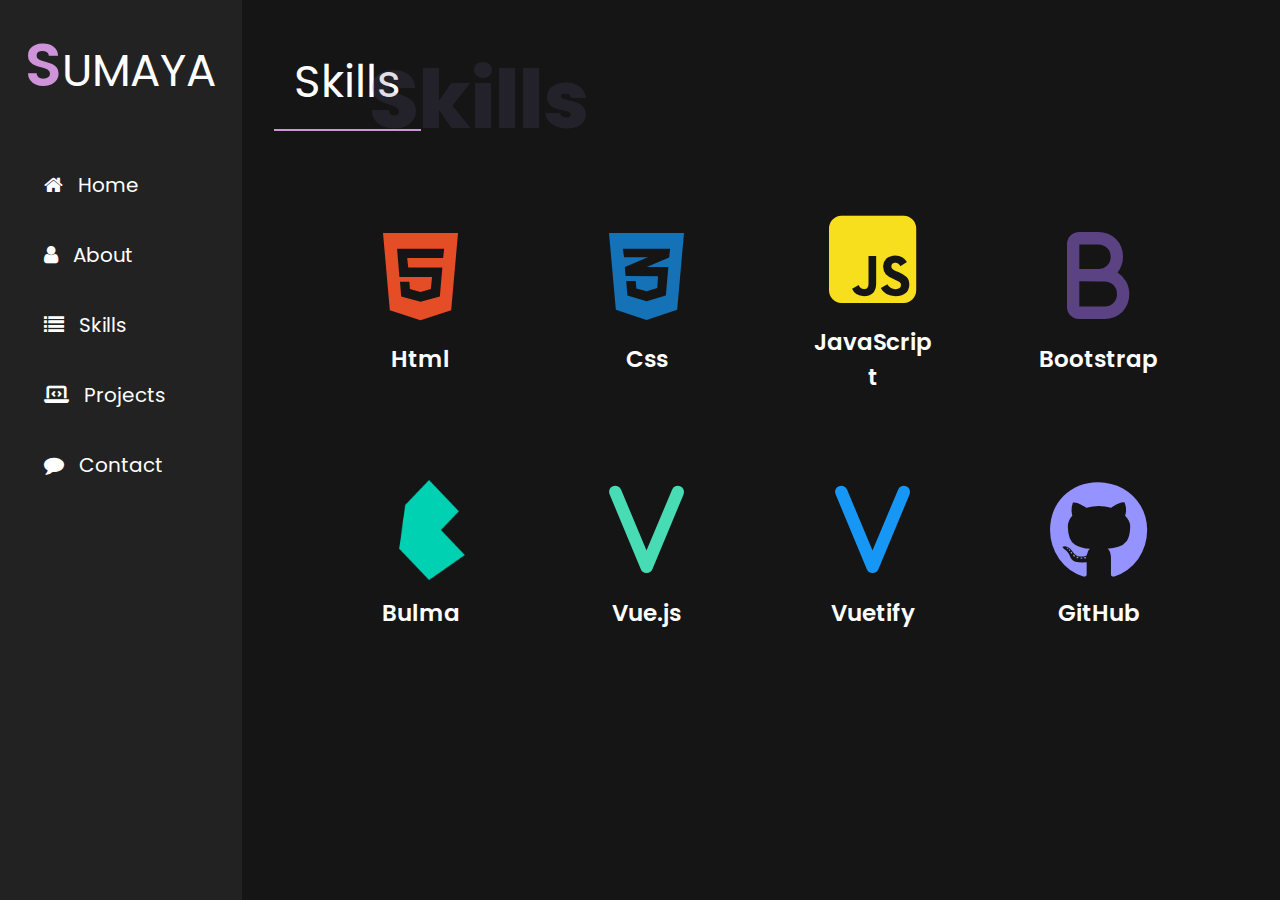
<file: skills.html>
<!DOCTYPE html>
<html>
  <head>
    <meta charset="utf-8" />
    <meta http-equiv="X-UA-Compatible" content="IE=edge" />
    <meta name="description" content="My Portfolio" />
    <meta name="viewport" content="width=device-width, initial-scale=1" />
    <title>Sumaya Alabdallah</title>
    <!-- ICON Title -->
    <link
      rel="shortcut icon"
      href="assets/img/website-codes.png"
      type="image/x-icon"
    />
    <!-- Importing BootStrap -->
    <link
      href="https://cdn.jsdelivr.net/npm/bootstrap@5.3.3/dist/css/bootstrap.min.css"
      rel="stylesheet"
      integrity="sha384-QWTKZyjpPEjISv5WaRU9OFeRpok6YctnYmDr5pNlyT2bRjXh0JMhjY6hW+ALEwIH"
      crossorigin="anonymous"
    />
    <script
      src="https://cdn.jsdelivr.net/npm/bootstrap@5.3.3/dist/js/bootstrap.bundle.min.js"
      integrity="sha384-YvpcrYf0tY3lHB60NNkmXc5s9fDVZLESaAA55NDzOxhy9GkcIdslK1eN7N6jIeHz"
      crossorigin="anonymous"
    ></script>
    <!-- Icon Font Awesome -->
    <link
      rel="stylesheet"
      href="https://cdnjs.cloudflare.com/ajax/libs/font-awesome/6.5.1/css/all.min.css"
    />
    <!-- Css -->
    <link
      rel="stylesheet"
      href="https://cdnjs.cloudflare.com/ajax/libs/font-awesome/4.7.0/css/font-awesome.min.css"
    />
    <link rel="stylesheet" href="assets/css/style.css" />
    <!-- wow.js -->
    <link rel="stylesheet" href="./assets/css/animate.css" />
  </head>

  <body>
    <!-- navbar -->
    <nav class="navbar navbar-expand-lg">
      <div class="container-fluid">
        <!-- logo -->
        <a class="navbar-brand" href="index.html"
          ><span class="name">S</span>umaya</a
        >
        <!-- end logo -->
        <button
          class="navbar-toggler"
          type="button"
          data-bs-toggle="collapse"
          data-bs-target="#navbarNav"
          aria-controls="navbarNav"
          aria-expanded="false"
          aria-label="Toggle navigation"
        >
          <span class="navbar-toggler-icon"></span>
        </button>
        <div class="collapse navbar-collapse" id="navbarNav">
          <ul class="navbar-nav">
            <!-- links -->
            <li class="nav-item">
              <a class="nav-link active" aria-current="page" href="index.html">
                <i class="fa fa-house"></i>
                home</a
              >
            </li>
            <li class="nav-item">
              <a class="nav-link" href="about.html">
                <i class="fa fa-user"></i>
                about</a
              >
            </li>
            <li class="nav-item">
              <a class="nav-link" href="skills.html">
                <i class="fa fa-list"></i>
                skills</a
              >
            </li>
            <li class="nav-item">
              <a class="nav-link" href="project.html">
                <i class="fa fa-laptop-code"></i>
                projects</a
              >
            </li>
            <li class="nav-item">
              <a class="nav-link" href="contact.html">
                <i class="fa fa-comment"></i>
                contact</a
              >
            </li>
            <!-- end links -->
          </ul>
        </div>
      </div>
    </nav>
    <!-- navbar -->
    <!-- aside and section skills -->
    <div class="row">
      <!-- aside -->
      <div class="aside col-3">
        <aside>
          <div class="logo">
            <a href="index.html" class="wow fadeInUp"><span>S</span>umaya</a>
          </div>
          <div class="link">
            <ul>
              <li>
                <a href="index.html">
                  <i class="fa fa-house"></i>
                  home
                </a>
              </li>
              <li>
                <a href="about.html">
                  <i class="fa fa-user"></i>
                  about
                </a>
              </li>
              <li>
                <a href="skills.html">
                  <i class="fa fa-list"></i>
                  skills
                </a>
              </li>
              <li>
                <a href="project.html">
                  <i class="fa fa-laptop-code"></i>
                  projects
                </a>
              </li>
              <li>
                <a href="contact.html">
                  <i class="fa fa-comment"></i>
                  contact
                </a>
              </li>
            </ul>
          </div>
        </aside>
      </div>
      <!-- aside -->
      <!-- main -->
      <div class="col-9 main">
        <section>
          <div class="title">
            <h2 class="wow fadeInDownBig">Skills</h2>
            <span class="span-h2">Skills</span>
          </div>
          <div class="skills">
            <!-- card Html -->
            <div class="card">
              <!-- icon Html -->
              <i
                class="fa-brands fa-html5 icon-color"
                style="font-size: 100px; color: #e44d26"
              ></i>
              <!-- card body and animation wow.js -->
              <div class="card-body">
                <p
                  class="wow rollIn card-text"
                  data-wow-duration="2s"
                  data-wow-delay="0s"
                >
                  Html
                </p>
              </div>
            </div>
            <!-- end card html -->

            <!-- card Css -->
            <div class="card">
              <!-- icon Css -->
              <i
                class="fa-brands fa-css3-alt icon-color"
                style="font-size: 100px; color: #1572b6"
              ></i>
              <!-- <div class="icon">
                            <svg xmlns="http://www.w3.org/2000/svg" viewBox="0 0 128 128" width="100" height="100">
                                <path
                                    d="m89.234 5.856h-7.384l7.679 8.333v3.967h-15.816v-4.645h7.678l-7.678-8.333v-3.971h15.521zm-18.657 0h-7.384l7.679 8.333v3.967h-15.817v-4.645h7.679l-7.679-8.333v-3.971h15.522zm-18.474.19h-7.968v7.271h7.968v4.839h-13.632v-16.949h13.632z"
                                    fill="#131313" />
                                <path d="m27.613 116.706-8.097-90.813h88.967l-8.104 90.798-36.434 10.102z" fill="#1572b6" />
                                <path d="m64.001 119.072 29.439-8.162 6.926-77.591h-36.365z" fill="#33a9dc" />
                                <path
                                    d="m64 66.22h14.738l1.019-11.405h-15.757v-11.138h27.929l-.267 2.988-2.737 30.692h-24.925z"
                                    fill="#fff" />
                                <path
                                    d="m64.067 95.146-.049.014-12.404-3.35-.794-8.883h-11.179l1.561 17.488 22.814 6.333.052-.015v-11.587z"
                                    fill="#ebebeb" />
                                <path
                                    d="m77.792 76.886-1.342 14.916-12.422 3.353v11.588l22.833-6.328.168-1.882 1.938-21.647z"
                                    fill="#fff" />
                                <path
                                    d="m64.039 43.677v11.137h-26.903l-.224-2.503-.507-5.646-.267-2.988zm-.039 22.544v11.138h-12.247l-.223-2.503-.508-5.647-.267-2.988z"
                                    fill="#ebebeb" />
                            </svg>
                        </div> -->
              <!-- card body and animation wow.js -->
              <div class="card-body">
                <p
                  class="wow rollIn card-text"
                  data-wow-duration="2s"
                  data-wow-delay="0s"
                >
                  Css
                </p>
              </div>
            </div>
            <!-- end card css -->
            <!-- card js -->
            <div class="card">
              <!-- icon js -->
              <i
                class="fa-brands fa-square-js icon-color"
                style="font-size: 100px; color: #f7df1e"
                aria-hidden="true"
              ></i>
              <!-- <div class="icon">
                            <svg xmlns="http://www.w3.org/2000/svg" height="100" preserveAspectRatio="xMidYMid"
                            viewBox="0 0 256 256" width="100">
                            <path d="m0 0h256v256h-256z" fill="#f7df1e" />
                            <path
                                d="m67.311746 213.932292 19.590908-11.856051c3.7794539 6.701105 7.2175746 12.370896 15.464432 12.370896 7.905117 0 12.88899-3.092318 12.88899-15.120254v-81.798096h24.057499v82.13821c0 24.917333-14.605816 36.258946-35.915175 36.258946-19.2451048 0-30.4164571-9.96734-36.0870603-21.995683" />
                            <path
                                d="m152.380952 211.354413 19.58847-11.341613c5.156572 8.421181 11.858489 14.607035 23.714946 14.607035 9.968153 0 16.324673-4.983873 16.324673-11.857676 0-8.248483-6.529625-11.170134-17.527873-15.980089l-6.012749-2.579505c-17.357206-7.387835-28.871111-16.667225-28.871111-36.257727 0-18.04353 13.7472-31.791543 35.228444-31.791543 15.294172 0 26.292013 5.327645 34.195911 19.247137l-18.731073 12.028343c-4.124444-7.388648-8.591034-10.309486-15.464431-10.309486-7.045689 0-11.513905 4.467809-11.513905 10.309486 0 7.217574 4.468216 10.139631 14.777702 14.607847l6.013968 2.577473c20.449524 8.764546 31.963428 17.699353 31.963428 37.804292 0 21.653537-17.012215 33.509588-39.86692 33.509588-22.339454 0-36.774603-10.653664-43.819073-24.573562" />
                        </svg>
                        </div> -->
              <!-- card body and animation wow.js -->
              <div class="card-body">
                <p
                  class="wow rollIn card-text"
                  data-wow-duration="2s"
                  data-wow-delay="0s"
                >
                  JavaScript
                </p>
              </div>
            </div>
            <!-- end card js -->
            <!-- card bootstrap -->
            <div class="card">
              <!-- icon Bootstrap -->
              <i
                class="fa-solid fa-b icon-color"
                style="font-size: 100px; color: #5b4282"
              ></i>
              <!-- <div class="icon">
                            <svg xmlns="http://www.w3.org/2000/svg" viewBox="0 0 128 128" width="100" height="100">
                                <path
                                    d="m9.531 112.586h4.161c1.896 0 3.273.27 4.129.81.857.54 1.285 1.398 1.285 2.575 0 .799-.188 1.454-.563 1.966s-.874.82-1.496.924v.091c.848.189 1.459.543 1.834 1.061s.563 1.207.563 2.067c0 1.22-.44 2.171-1.322 2.854-.881.683-2.078 1.024-3.59 1.024h-5.001zm2.835 5.296h1.646c.768 0 1.325-.119 1.669-.356.345-.238.517-.631.517-1.18 0-.512-.187-.879-.562-1.102s-.968-.334-1.779-.334h-1.491zm0 2.25v3.485h1.848c.78 0 1.356-.149 1.729-.448s.558-.756.558-1.372c0-1.109-.793-1.665-2.378-1.665zm21.886-.878c0 2.213-.549 3.915-1.646 5.104s-2.67 1.784-4.719 1.784-3.622-.595-4.719-1.784c-1.098-1.189-1.646-2.896-1.646-5.122s.55-3.925 1.651-5.099 2.678-1.761 4.733-1.761 3.626.592 4.715 1.774c1.087 1.183 1.631 2.885 1.631 5.104zm-9.758 0c0 1.494.283 2.619.851 3.375.567.756 1.414 1.134 2.542 1.134 2.262 0 3.393-1.503 3.393-4.509 0-3.012-1.125-4.518-3.375-4.518-1.128 0-1.979.379-2.552 1.139s-.859 1.885-.859 3.379zm24.667 0c0 2.213-.549 3.915-1.646 5.104s-2.67 1.784-4.719 1.784-3.622-.595-4.719-1.784c-1.098-1.189-1.646-2.896-1.646-5.122s.55-3.925 1.651-5.099 2.678-1.761 4.733-1.761 3.626.592 4.715 1.774c1.086 1.183 1.631 2.885 1.631 5.104zm-9.759 0c0 1.494.283 2.619.851 3.375.567.756 1.414 1.134 2.542 1.134 2.262 0 3.393-1.503 3.393-4.509 0-3.012-1.125-4.518-3.375-4.518-1.128 0-1.979.379-2.552 1.139s-.859 1.885-.859 3.379zm17.688 6.704h-2.835v-11.012h-3.631v-2.36h10.097v2.36h-3.631zm13.581-3.713c0 1.208-.434 2.159-1.303 2.854s-2.078 1.043-3.626 1.043c-1.427 0-2.689-.269-3.786-.805v-2.634c.902.402 1.666.686 2.291.851s1.196.247 1.715.247c.622 0 1.099-.119 1.431-.356.333-.238.499-.591.499-1.061 0-.262-.073-.495-.219-.7-.146-.204-.361-.401-.645-.59s-.861-.491-1.733-.905c-.817-.384-1.43-.753-1.838-1.107-.409-.354-.735-.765-.979-1.234-.244-.47-.366-1.019-.366-1.646 0-1.183.401-2.113 1.203-2.79s1.91-1.015 3.325-1.015c.695 0 1.358.082 1.989.247s1.291.396 1.98.695l-.915 2.204c-.713-.292-1.303-.497-1.77-.613s-.925-.174-1.376-.174c-.537 0-.948.125-1.235.375s-.43.576-.43.979c0 .25.058.468.174.654s.3.366.553.54.852.486 1.797.938c1.25.598 2.107 1.197 2.57 1.797s.694 1.334.694 2.206zm7.583 3.713h-2.835v-11.012h-3.631v-2.36h10.097v2.36h-3.631zm8.524-5.131v5.131h-2.835v-13.372h3.896c1.817 0 3.161.331 4.033.992.872.662 1.308 1.667 1.308 3.014 0 .787-.216 1.486-.649 2.099s-1.046 1.093-1.838 1.44c2.012 3.006 3.323 4.948 3.933 5.826h-3.146l-3.192-5.131h-1.51zm0-2.305h.915c.896 0 1.558-.149 1.985-.448s.64-.769.64-1.409c0-.634-.218-1.085-.654-1.354-.436-.268-1.111-.402-2.026-.402h-.86zm17.716 7.436-.97-3.183h-4.875l-.97 3.183h-3.055l4.719-13.426h3.466l4.738 13.426zm-1.647-5.561c-.896-2.884-1.401-4.515-1.514-4.893s-.193-.677-.242-.896c-.201.78-.777 2.71-1.729 5.789zm15.622-3.64c0 1.439-.45 2.54-1.349 3.301-.899.763-2.178 1.144-3.837 1.144h-1.216v4.756h-2.835v-13.372h4.271c1.622 0 2.855.349 3.7 1.047.844.699 1.266 1.74 1.266 3.124zm-6.402 2.122h.933c.872 0 1.524-.172 1.957-.517s.649-.846.649-1.504c0-.665-.182-1.156-.544-1.473-.363-.317-.932-.476-1.706-.476h-1.29v3.97zm-38.116-62.12c-1.983-.653-4.838-.759-8.565-.759h-13.386v20h14.424c2.502 0 4.259-.249 5.271-.437 1.783-.318 3.274-.93 4.472-1.676 1.198-.744 2.183-1.869 2.955-3.293.771-1.424 1.158-3.087 1.158-4.951 0-2.184-.559-3.98-1.677-5.59-1.117-1.611-2.668-2.642-4.652-3.294zm-2.056-8.612c1.97-.586 3.455-1.646 4.452-3.003.999-1.357 1.498-3.103 1.498-5.154 0-1.943-.466-3.675-1.398-5.154-.932-1.478-2.263-2.481-3.992-3.027-1.732-.544-4.7-.809-8.906-.809h-11.549v18h12.507c3.435 0 5.897-.399 7.388-.853zm45.105-32.021c0-7.802-6.325-14.126-14.127-14.126h-77.746c-7.802 0-14.127 6.324-14.127 14.126v77.748c0 7.802 6.325 14.126 14.127 14.126h77.746c7.802 0 14.127-6.324 14.127-14.126zm-30.43 57.144c-1.157 2.356-2.589 4.173-4.292 5.451-1.704 1.277-3.841 2.446-6.41 3.098-2.569.653-5.717 1.181-9.444 1.181h-22.424v-59h22.065c4.473 0 8.059.62 10.761 1.804 2.703 1.185 4.818 3.021 6.351 5.483 1.53 2.463 2.296 5.046 2.296 7.735 0 2.502-.68 4.861-2.036 7.071-1.358 2.21-3.408 3.995-6.15 5.352 3.54 1.038 6.263 2.811 8.166 5.313 1.903 2.503 2.855 5.458 2.855 8.866-.001 2.742-.579 5.291-1.738 7.646z"
                                    fill="#5b4282" />
                            </svg>
                        </div> -->
              <!-- card body and animation wow.js -->
              <div class="card-body">
                <p
                  class="wow rollIn card-text"
                  data-wow-duration="2s"
                  data-wow-delay="0s"
                >
                  Bootstrap
                </p>
              </div>
            </div>
            <!-- end card bootstrap -->
            <!-- card bulma -->
            <div class="card">
              <!-- icon bulma -->
              <img
                class="bulma-img"
                src="./assets/img/bulma.png"
                width="100"
                alt="bulma"
              />
              <!-- card body and animation wow.js -->
              <div class="card-body">
                <p
                  class="wow rollIn card-text"
                  data-wow-duration="2s"
                  data-wow-delay="0s"
                >
                  Bulma
                </p>
              </div>
            </div>

            <!-- card vue.js -->
            <div class="card">
              <!-- icon vue.js -->
              <i
                class="fa-solid fa-v icon-color"
                style="font-size: 100px; color: #47dcb4"
              ></i>
              <!-- <div class="icon">
                            <svg xmlns="http://www.w3.org/2000/svg" enable-background="new 0 0 128 128"
                            viewBox="0 0 128 128" width="100" height="100">
                            <g fill="#61dafb">
                                <circle cx="64" cy="47.5" r="9.3" />
                                <path
                                    d="m64 81.7c7.3 7.1 14.5 11.3 20.3 11.3 1.9 0 3.7-.4 5.2-1.3 5.2-3 7.1-10.5 5.3-21.2-.3-1.9-.7-3.8-1.2-5.8 2-.6 3.8-1.2 5.6-1.8 10.1-3.9 15.7-9.3 15.7-15.2 0-6-5.6-11.4-15.7-15.2-1.8-.7-3.6-1.3-5.6-1.8.5-2 .9-3.9 1.2-5.8 1.7-10.9-.2-18.5-5.4-21.5-1.5-.9-3.3-1.3-5.2-1.3-5.7 0-13 4.2-20.3 11.3-7.2-7.1-14.4-11.3-20.2-11.3-1.9 0-3.7.4-5.2 1.3-5.2 3-7.1 10.5-5.3 21.2.3 1.9.7 3.8 1.2 5.8-2 .6-3.8 1.2-5.6 1.8-10.1 3.9-15.7 9.3-15.7 15.2 0 6 5.6 11.4 15.7 15.2 1.8.7 3.6 1.3 5.6 1.8-.5 2-.9 3.9-1.2 5.8-1.7 10.7.2 18.3 5.3 21.2 1.5.9 3.3 1.3 5.2 1.3 5.8.2 13-4 20.3-11zm-5.6-13.5c1.8.1 3.7.1 5.6.1s3.8 0 5.6-.1c-1.8 2.4-3.7 4.6-5.6 6.7-1.9-2.1-3.8-4.3-5.6-6.7zm-12.4-10.3c1 1.7 1.9 3.3 3 4.9-3.1-.4-6-.9-8.8-1.5.9-2.7 1.9-5.5 3.1-8.3.8 1.6 1.7 3.3 2.7 4.9zm-5.8-24.1c2.8-.6 5.7-1.1 8.8-1.5-1 1.6-2 3.2-3 4.9s-1.9 3.3-2.7 5c-1.3-2.9-2.3-5.7-3.1-8.4zm5.5 13.7c1.3-2.7 2.7-5.4 4.3-8.1 1.5-2.6 3.2-5.2 4.9-7.8 3-.2 6-.3 9.1-.3 3.2 0 6.2.1 9.1.3 1.8 2.6 3.4 5.2 4.9 7.8 1.6 2.7 3 5.4 4.3 8.1-1.3 2.7-2.7 5.4-4.3 8.1-1.5 2.6-3.2 5.2-4.9 7.8-3 .2-6 .3-9.1.3-3.2 0-6.2-.1-9.1-.3-1.8-2.6-3.4-5.2-4.9-7.8-1.6-2.7-3-5.4-4.3-8.1zm39.1-5.4-2.7-5c-1-1.7-1.9-3.3-3-4.9 3.1.4 6 .9 8.8 1.5-.9 2.8-1.9 5.6-3.1 8.4zm0 10.8c1.2 2.8 2.2 5.6 3.1 8.3-2.8.6-5.7 1.1-8.8 1.5 1-1.6 2-3.2 3-4.9.9-1.5 1.8-3.2 2.7-4.9zm2.3 34.7c-.8.5-1.8.7-2.9.7-4.9 0-11-4-17-10 2.9-3.1 5.7-6.6 8.5-10.5 4.7-.4 9.2-1.1 13.4-2.1.5 1.8.8 3.6 1.1 5.4 1.4 8.5.3 14.6-3.1 16.5zm5.2-52.7c11.2 3.2 17.9 8.1 17.9 12.6 0 3.9-4.6 7.8-12.7 10.9-1.6.6-3.4 1.2-5.2 1.7-1.3-4.1-2.9-8.3-4.9-12.6 2-4.3 3.7-8.5 4.9-12.6zm-8-28.2c1.1 0 2 .2 2.9.7 3.3 1.9 4.5 7.9 3.1 16.5-.3 1.7-.7 3.5-1.1 5.4-4.2-.9-8.7-1.6-13.4-2.1-2.7-3.9-5.6-7.4-8.5-10.5 6-5.9 12.1-10 17-10zm-14.7 20.1c-1.8-.1-3.7-.1-5.6-.1s-3.8 0-5.6.1c1.8-2.4 3.7-4.6 5.6-6.7 1.9 2.1 3.8 4.4 5.6 6.7zm-28.7-19.4c.8-.5 1.8-.7 2.9-.7 4.9 0 11 4 17 10-2.9 3.1-5.7 6.6-8.5 10.5-4.7.4-9.2 1.1-13.4 2.1-.5-1.8-.8-3.6-1.1-5.4-1.4-8.5-.3-14.5 3.1-16.5zm-5.2 52.7c-11.2-3.2-17.9-8.1-17.9-12.6 0-3.9 4.6-7.8 12.7-10.9 1.6-.6 3.4-1.2 5.2-1.7 1.3 4.1 2.9 8.3 4.9 12.6-2 4.3-3.7 8.6-4.9 12.6zm2.1 11c.3-1.7.7-3.5 1.1-5.4 4.2.9 8.7 1.6 13.4 2.1 2.7 3.9 5.6 7.4 8.5 10.5-6 5.9-12.1 10-17 10-1.1 0-2-.2-2.9-.7-3.4-1.9-4.5-8-3.1-16.5zm-4.2 41.2c2.2-2.7 2.3-5.7 1.1-8.7s-3.7-4.4-6.8-4.5c-3.7-.1-7.5 0-11.2 0h-.7v25.9h3v-9.8h4.7c.6 0 1.1.2 1.4.7l6 9.3c.1.2.4.5.6.5h3.9c-2.4-3.7-4.7-7.2-7.1-10.8 2.1-.3 3.9-1 5.1-2.6zm-14.6-.2v-9.9h1.1c2.3 0 4.7-.1 7 .1 2.7.1 4.6 2.2 4.6 4.9s-2.2 4.8-4.9 4.9c-2.4.1-4.8 0-7.8 0zm38.7 1.3c-1.6-7-8-8.8-12.9-6.6-3.8 1.7-5.5 5-5.6 9.1-.1 3.1.8 5.9 3.2 8 2.7 2.4 6 2.7 9.4 2.1 1.9-.4 3.6-1.3 4.9-2.7-.5-.7-1-1.4-1.5-2-2.8 2.4-5.9 3.2-9.3 1.6-2.2-1.1-3.3-3.8-3.5-5.8h15.5v-1.3c.1-.9 0-1.7-.2-2.4zm-15.1 1.6c-.3-3 2.7-6.2 6-6.2 3.8-.1 6.2 2.2 6.3 6.2zm30.7-8.7c-1.5-.3-3.1-.4-4.6-.3-2.4.2-4.5 1.3-6.2 3.1.5.7.9 1.4 1.5 2.2.2-.2.4-.4.6-.5 1.6-1.5 3.5-2.3 5.8-2.1 1.8.1 3.5.7 4 2.5.4 1.4.3 2.9.4 4.4-.3 0-.4-.1-.5-.2-2.4-2-5.1-2.4-8-1.7-2.7.7-4.4 2.8-4.6 5.5-.2 3.1 1.2 5.4 3.9 6.5 1.7.7 3.6.7 5.4.3 1.4-.3 2-1.1 4-2.2v1.3h2.8c0-4 .1-8.9 0-13.5 0-2.9-1.7-4.7-4.5-5.3zm1.4 12.6c-.1.3 0 .6 0 .9 0 2.1-.5 2.8-2.5 3.6-1.4.5-2.9.7-4.4.2-1.7-.5-2.9-2-2.9-3.7-.1-1.7 1-3.4 2.7-3.9 2.3-.8 4.4-.3 6.3 1.1.6.5 1 1 .8 1.8zm15.6-9.9c2.6-.8 5-.3 6.8 1.9l.3.2c.7-.6 1.3-1.2 2.1-1.9-.3-.3-.4-.5-.6-.8-2.9-3.1-8.6-3.5-12.1-1-4.9 3.6-4.8 10.6-2.4 14.3 2.3 3.5 5.6 4.7 9.5 4.2 2.3-.3 4.2-1.4 5.7-3.3-.7-.6-1.4-1.2-2.1-1.9-.2.2-.3.3-.4.5-2.7 3-7.2 2.7-9.6-.5-1.4-1.9-1.7-4.1-1.3-6.3.2-2.5 1.5-4.5 4.1-5.4zm20.8 13.6c-.2.1-.3.2-.3.2-.8.6-1.6.7-2.5.4-.9-.4-1-1.2-1.1-2v-11.4c0-.2 0 .2.1-.8h3.8v-3h-4v-5h-3v5.4h-2.6c-.2 0-.5.2-.5.4-.1.7 0 1.2 0 2.2h3.2v12.8c0 1.6.4 3 1.8 3.8 1.5.9 4.4.7 5.7-.4.2-.1.3-.5.3-.6-.3-.6-.6-1.3-.9-2z" />
                            </g>
                        </svg>
                        </div> -->
              <!-- card body and animation wow.js -->
              <div class="card-body">
                <p
                  class="wow rollIn card-text"
                  data-wow-duration="2s"
                  data-wow-delay="0s"
                >
                  Vue.js
                </p>
              </div>
            </div>
            <!-- card vuetify -->
            <div class="card">
              <!-- icon Vuetify -->
              <i
                class="fa-solid fa-v icon-color"
                style="font-size: 100px; color: #1697f6"
              ></i>
              <!-- card body and animation wow.js -->
              <div class="card-body">
                <p
                  class="wow rollIn card-text"
                  data-wow-duration="2s"
                  data-wow-delay="0s"
                >
                  Vuetify
                </p>
              </div>
            </div>
            <!-- card github -->
            <div class="card">
              <!-- icon GitHub -->
              <i
                class="fa-brands fa-github icon-color"
                style="font-size: 100px; color: #9493ff"
                aria-hidden="true"
              ></i>
              <!-- <div class="icon">
                            <svg xmlns="http://www.w3.org/2000/svg" viewBox="0 0 128 128" width="100" height="100">
                                <g fill="#181616">
                                    <path clip-rule="evenodd"
                                        d="m64 1.512c-23.493 0-42.545 19.047-42.545 42.545 0 18.797 12.19 34.745 29.095 40.37 2.126.394 2.907-.923 2.907-2.047 0-1.014-.04-4.366-.058-7.92-11.837 2.573-14.334-5.02-14.334-5.02-1.935-4.918-4.724-6.226-4.724-6.226-3.86-2.64.29-2.586.29-2.586 4.273.3 6.523 4.385 6.523 4.385 3.794 6.504 9.953 4.623 12.38 3.536.383-2.75 1.485-4.628 2.702-5.69-9.45-1.075-19.384-4.724-19.384-21.026 0-4.645 1.662-8.44 4.384-11.42-.442-1.072-1.898-5.4.412-11.26 0 0 3.572-1.142 11.7 4.363 3.395-.943 7.035-1.416 10.65-1.432 3.616.017 7.258.49 10.658 1.432 8.12-5.504 11.688-4.362 11.688-4.362 2.316 5.86.86 10.187.418 11.26 2.728 2.978 4.378 6.774 4.378 11.42 0 16.34-9.953 19.938-19.427 20.99 1.526 1.32 2.886 3.91 2.886 7.88 0 5.692-.048 10.273-.048 11.674 0 1.13.766 2.458 2.922 2.04 16.896-5.632 29.07-21.574 29.07-40.365.002-23.493-19.046-42.541-42.543-42.541z"
                                        fill-rule="evenodd" />
                                    <path
                                        d="m37.57 62.596c-.095.212-.428.275-.73.13-.31-.14-.482-.427-.382-.64.09-.216.424-.277.733-.132.31.14.486.43.38.642zm1.723 1.924c-.203.187-.6.1-.87-.198-.278-.297-.33-.694-.124-.884.208-.188.593-.1.87.197.28.3.335.693.123.884zm1.677 2.448c-.26.182-.687.012-.95-.367-.262-.377-.262-.83.005-1.013.264-.182.684-.018.95.357.262.385.262.84-.005 1.024zm2.298 2.368c-.233.257-.73.188-1.093-.163-.372-.343-.475-.83-.242-1.087.237-.257.736-.185 1.102.163.37.342.482.83.233 1.086zm3.172 1.374c-.104.334-.582.485-1.064.344-.482-.146-.796-.536-.7-.872.1-.336.582-.493 1.067-.342.48.144.795.53.696.87zm3.48.255c.013.35-.396.642-.902.648-.508.012-.92-.272-.926-.618 0-.354.4-.642.908-.65.506-.01.92.272.92.62zm3.24-.551c.06.342-.29.694-.793.787-.494.092-.95-.12-1.014-.46-.06-.35.297-.7.79-.792.503-.088.953.118 1.017.466zm0 0" />
                                </g>
                                <path
                                    d="m24.855 108.302h-10.7a.5.5 0 0 0 -.5.5v5.232a.5.5 0 0 0 .5.5h4.173v6.5s-.937.32-3.53.32c-3.056 0-7.327-1.116-7.327-10.508 0-9.393 4.448-10.63 8.624-10.63 3.614 0 5.17.636 6.162.943.31.094.6-.216.6-.492l1.193-5.055a.468.468 0 0 0 -.192-.39c-.403-.288-2.857-1.66-9.058-1.66-7.144 0-14.472 3.038-14.472 17.65 0 14.61 8.39 16.787 15.46 16.787 5.854 0 9.405-2.502 9.405-2.502.146-.08.162-.285.162-.38v-16.316a.5.5 0 0 0 -.5-.5zm54.651-13.492h-6.026a.5.5 0 0 0 -.498.503l.002 11.644h-9.392v-11.644a.5.5 0 0 0 -.497-.503h-6.025a.5.5 0 0 0 -.498.503v31.53c0 .277.224.503.498.503h6.025a.5.5 0 0 0 .497-.504v-13.486h9.392l-.016 13.486c0 .278.224.504.5.504h6.038a.5.5 0 0 0 .497-.504v-31.53c0-.278-.22-.502-.497-.502zm-47.166.717c-2.144 0-3.884 1.753-3.884 3.923 0 2.167 1.74 3.925 3.884 3.925 2.146 0 3.885-1.758 3.885-3.925 0-2.17-1.74-3.923-3.885-3.923zm2.956 9.608h-6.006c-.276 0-.522.284-.522.56v20.852c0 .613.382.795.876.795h5.41c.595 0 .74-.292.74-.805v-6.346-14.553a.5.5 0 0 0 -.498-.502zm67.606.047h-5.98a.5.5 0 0 0 -.496.504v15.46s-1.52 1.11-3.675 1.11-2.727-.977-2.727-3.088v-13.482a.5.5 0 0 0 -.497-.504h-6.068a.502.502 0 0 0 -.498.504v14.502c0 6.27 3.495 7.804 8.302 7.804 3.944 0 7.124-2.18 7.124-2.18s.15 1.15.22 1.285c.07.136.247.273.44.273l3.86-.017a.502.502 0 0 0 .5-.504l-.003-21.166a.504.504 0 0 0 -.5-.502zm16.342-.708c-3.396 0-5.706 1.515-5.706 1.515v-10.677a.5.5 0 0 0 -.497-.503h-6.041a.5.5 0 0 0 -.5.503v31.53a.5.5 0 0 0 .5.503h4.192c.19 0 .332-.097.437-.268.103-.17.254-1.454.254-1.454s2.47 2.34 7.148 2.34c5.49 0 8.64-2.784 8.64-12.502s-5.03-10.988-8.428-10.988zm-2.36 17.764c-2.073-.063-3.48-1.004-3.48-1.004v-9.985s1.388-.85 3.09-1.004c2.153-.193 4.228.458 4.228 5.594 0 5.417-.935 6.486-3.837 6.398zm-63.689-.118c-.263 0-.937.107-1.63.107-2.22 0-2.973-1.032-2.973-2.368v-8.866h4.52a.5.5 0 0 0 .5-.504v-4.856a.5.5 0 0 0 -.5-.502h-4.52l-.007-5.97c0-.227-.116-.34-.378-.34h-6.16c-.238 0-.367.106-.367.335v6.17s-3.087.745-3.295.805a.5.5 0 0 0 -.36.48v3.877a.5.5 0 0 0 .497.503h3.158v9.328c0 6.93 4.86 7.61 8.14 7.61 1.497 0 3.29-.48 3.586-.59.18-.067.283-.252.283-.453l.004-4.265a.51.51 0 0 0 -.5-.502z"
                                    fill="#100e0f" />
                            </svg>
                        </div> -->
              <!-- card body and animation wow.js -->
              <div class="card-body">
                <p
                  class="wow rollIn card-text"
                  data-wow-duration="2s"
                  data-wow-delay="0s"
                >
                  GitHub
                </p>
              </div>
            </div>
          </div>
        </section>
      </div>
      <!-- main -->
    </div>

    <!-- wow.js -->
    <script src="./assets/js/wow.min.js"></script>
    <script>
      new WOW().init();
    </script>
  </body>
</html>
</file>
<file: assets/css/style.css>
@import url("https://fonts.googleapis.com/css2?family=Poppins:ital,wght@0,100;0,200;0,300;0,400;0,500;0,600;0,700;0,800;0,900;1,100;1,200;1,300;1,400;1,500;1,600;1,700;1,800;1,900&display=swap");
/* @import url("https://fonts.googleapis.com/css2?family=Cinzel:wght@400..900&display=swap"); */
* {
  padding: 0;
  margin: 0;
  box-sizing: content-box;
  scroll-behavior: smooth;
  font-family: "Poppins", sans-serif;
}

body {
  overflow-x: hidden;
  background-color: #151515;
}
body .navbar {
  display: none;
  background-color: #222222;
  width: 100%;
  position: fixed;
  top: 0;
  z-index: 9999;
}
body .navbar .container-fluid {
  margin: 0 auto;
}
body .navbar .container-fluid .navbar-brand {
  text-transform: uppercase;
  font-size: 2rem;
  color: #fff;
}
body .navbar .container-fluid .navbar-brand .name {
  color: #E1BEE7;
  font-size: 2.5rem;
  font-weight: 600;
}
body .navbar .container-fluid button {
  border: 1px solid #E1BEE7;
  background-color: rgba(255, 190, 231, 0.6588235294);
  box-shadow: 0px 0px 18px rgb(225, 190, 231);
  transition: all 1s ease 0s;
  margin-right: 40px;
}
body .navbar .container-fluid .collapse {
  margin: 30px;
}
body .navbar .container-fluid .collapse .navbar-nav .nav-item {
  list-style: none;
}
body .navbar .container-fluid .collapse .navbar-nav .nav-item .nav-link {
  display: inline-block;
  font-size: 0.9rem;
  font-weight: 400;
  padding-block: 20px;
  text-transform: capitalize;
  transition: all 1s ease 0s;
  text-decoration: none;
  color: #fff;
}
body .navbar .container-fluid .collapse .navbar-nav .nav-item .nav-link .fa {
  padding-right: 10px;
}
body .navbar .container-fluid .collapse .navbar-nav .nav-item .nav-link:hover {
  letter-spacing: 5px;
  color: #E1BEE7;
  transition: all .3s ease 0s;
}
body .row .aside {
  background-color: #222222;
  width: 17%;
  height: 100vh;
  position: fixed;
  top: 0;
  left: 0;
  bottom: 0;
  z-index: 999;
  display: block;
}
body .row .aside aside {
  display: flex;
  flex-direction: column;
  justify-content: center;
}
body .row .aside aside .logo {
  margin: 0 auto;
  padding-top: 20px;
}
body .row .aside aside .logo a {
  text-decoration: none;
  color: #fff;
  text-transform: uppercase;
  font-size: 45px;
  padding: 10px;
}
body .row .aside aside .logo a span {
  color: #CE93D8;
  font-size: 60px;
  font-weight: 600;
}
body .row .aside aside .link {
  display: flex;
}
body .row .aside aside .link ul {
  margin-top: 40px;
}
body .row .aside aside .link ul li {
  list-style: none;
}
body .row .aside aside .link ul li a {
  text-decoration: none;
  color: #fff;
  display: inline-block;
  font-size: 20px;
  font-weight: 400;
  padding-block: 20px;
  text-transform: capitalize;
  transition: all 1s ease-out 0s;
}
body .row .aside aside .link ul li a .fa {
  padding-right: 10px;
}
body .row .aside aside .link ul li a:hover {
  letter-spacing: 2px;
  color: #CE93D8;
  transition: all 1s ease-out 0s;
}
body .row .aside aside .link ul li a:active {
  color: #CE93D8;
}
body .row #particles-js {
  background-color: #151515;
  position: fixed;
  z-index: 1;
}
body .row .main main {
  width: 81.3%;
  height: 100vh;
  position: absolute;
  right: 0;
  top: 0;
  bottom: 0;
  display: flex;
  justify-content: center;
  align-items: center;
  flex-wrap: wrap;
  overflow: hidden;
}
body .row .main main .text {
  width: 55%;
  color: #fff;
  z-index: 2;
}
body .row .main main .text .name {
  font-size: 23px;
  font-weight: 600;
}
body .row .main main .text .name span {
  font-size: 35px;
  color: #CE93D8;
  font-weight: 300;
  /* font-family: "Cinzel", serif; */
}
body .row .main main .text .go {
  width: 535px;
  overflow: hidden;
  height: -moz-fit-content;
  height: fit-content;
  border-right: 3px solid #fff;
  transition: all 10s ease-in-out 10s;
  animation: 10s go steps(25) infinite;
}
body .row .main main .text .go h1 {
  width: 600px;
}
body .row .main main .text .go h1 span {
  color: #CE93D8;
}
body .row .main main .text .body {
  font-size: 14px;
  padding-bottom: 20px;
  padding: 20px 0px;
}
body .row .main main .text .button {
  background-color: #151515;
  border: 3px solid #CE93D8;
  padding: 13px 20px;
  color: #fff;
  font-size: 18px;
  transition: all 1s ease 0s;
  box-shadow: 0px 0px 18px #CE93D8;
  transition: all 2s ease 0s;
  box-shadow: 0px 0px 5px #CE93D8;
  border-radius: 9999px;
}
body .row .main main .text .button a {
  text-decoration: none;
  color: #fff;
}
body .row .main main .text .button:hover {
  letter-spacing: 3px;
  transition: all 1s ease 0s; 
  box-shadow: 0px 0px 18px #CE93D8;
  background-color: #222222;
  animation: move 0.5s infinite;
  transform-origin: center bottom;
}

@keyframes move 
{
  0% { transform: translateX(0) }
  25% { transform: translateX(5px) }
  50% { transform: translateY(-5px) }
  75% { transform: translateY(5px) }
  100% { transform: translateX(0) }
}
body .row .main main .text .button:hover a{
  color: #fff !important;
}
body .row .main main .img {
  width: 40%;
  transition: all 1s ease 0s;
  z-index: 2;
}
body .row .main main .img img {
  width: 100%;
}
body section {
  background: #151515;
  width: 81.3%;
  height: -moz-fit-content;
  height: fit-content;
  position: absolute;
  right: 0;
  top: 0;
  bottom: 0;
  padding-bottom: 40px;
}
body section .title {
  margin: 25px;
  padding: 10px;
  width: -moz-fit-content;
  width: fit-content;
  z-index: 555;
}
body section .title h2 {
  color: white;
  font-size: 45px;
  font-weight: 400;
  padding: 20px;
  border-bottom: 2px solid #CE93D8;
}
body section .title .span-h2 {
  position: absolute;
  top: 40px;
  left: 130px;
  color: rgba(99, 89, 133, 0.1921568627);
  font-size: 80px;
  white-space: nowrap;
  display: flex;
  align-items: center;
  justify-content: center;
  z-index: 1;
  font-weight: 800;
}
body section .skills {
  display: flex;
  justify-content: center;
  align-items: center;
  flex-wrap: wrap;
}
body section .skills .card {
  width: 15%;
  height: -moz-fit-content;
  height: fit-content;
  padding: 10px;
  text-align: center;
  margin: 25px;
  background-color: #151515;

  border: none;
  border-radius: 50px;
  transition: all 1s ease 0s;
}
body section .skills .card .icon {
  padding: 15px;
}
body section .skills .card .card-body .card-text {
  font-size: 23px;
  font-weight: 600;
  color: #fff;
}
body section .skills .card:hover {
  transform: scale(1.2);
  cursor: pointer;
}
.bulma-img{
  padding-left: 25%;
}
body section .contact {
  display: flex;
  justify-content: center;
  align-items: center;
  flex-wrap: wrap;
  flex-direction: column;
  color: #fff;
  height: -moz-fit-content;
  height: fit-content;
  padding-bottom: 30px;
  margin-bottom: 30px;
  overflow-y: hidden;
}
body section .contact .head {
  text-align: center;
  padding: 15px;
}
body section .contact .head h3 {
  color: #CE93D8;
  font-size: 35px;
  font-weight: 600;
  text-shadow: 0px 0px 18px #CE93D8;
}
body section .contact .head p {
  font-size: 18px;
  font-weight: 800;
  text-transform: capitalize;
}
body section .contact .text {
  display: flex;
}
body section .contact .text .icon-text {
  margin: 25px;
  text-align: center;
}
body section .contact .text .icon-text i {
  font-size: 35px;
  color: #CE93D8;
}
body section .contact .text .icon-text p {
  font-size: 18px;
  padding-top: 15px;
}
body section .contact .text .icon-text a {
  text-decoration: none;
  color: #fff;
  font-size: 12px;
  transition: all 1s ease 0s;
}
body section .contact .text .icon-text a:hover {
  color: #CE93D8;
}
body section .contact .text .icon-text .num {
  letter-spacing: 2px;
}
body section .text {
  margin: 20px;
  padding: 15px;
  color: #fff;
}
body section .text h3 {
  font-size: 25px;
  padding-bottom: 15px;
}
body section .text h3 span {
  font-size: 35px;
  color: #CE93D8;
}
body section .text p {
  font-size: 14px;
  opacity: 85%;
}
body section .about {
  margin: 20px;
  padding: 15px;
  color: #fff;
}
body section .about .list p {
  color: #CE93D8;
  font-size: 17px;
  font-weight: 600;
}
body section .about .list p span {
  color: #fff;
  font-size: 15px;
  font-weight: 400;
  opacity: 85%;
}
body section .about .list button {
  background-color: #151515;
  border: 3px solid #CE93D8;
  padding: 13px 20px;
  color: #fff;
  font-size: 18px;
  transition: all 1s ease 0s;
  box-shadow: 0px 0px 18px #CE93D8;
  margin: 30px 0px;
  border-radius: 9999px;
}
body section .about .list button a {
  text-decoration: none;
  color: #fff;
}
body section .about .list button:hover {
  letter-spacing: 3px;
  transition: all 1s ease 0s; 
  box-shadow: 0px 0px 18px #CE93D8;
  background-color: #222222;
 
  animation: move 0.5s infinite;
  transform-origin: center bottom;
}
body section .row {
  margin: 15px;
}
body section .row .edu .title h4 {
  color: white;
  font-size: 45px;
  font-weight: 400;
  padding: 20px;
  border-bottom: 2px solid #CE93D8;
  letter-spacing: 2px;
}
body section .row .edu .text span {
  color: #CE93D8;
  font-size: 15px;
  font-weight: 600;
}
body section .row .edu .text h5 {
  opacity: 85%;
  font-size: 20px;
}
body section .row .edu .text h5 .span-h5 {
  font-size: 25px;
  font-weight: 800;
  color: #CE93D8;
}
body section .row .edu .text p {
  color: #b4aec9;
}
body section .project {
  display: flex;
  flex-direction: column;
  justify-content: center;
  align-items: center;
  margin: 20px;
  padding: 15px;
  overflow: hidden;
}
body section .project ul li button {
  color: #fff;
  opacity: 85%;
  font-size: 20px;
  border-radius: 9999px;
}
body section .project .tab-content .tab-pane .row .col-xl-5 .card {
  margin-left: 40px;
  margin-bottom: 45px;
  border: 4px solid #b4aec9;
  border-radius: 15px;
  width: 100% !important;
  background-color: #222222;
  text-align: center;
  overflow: hidden;
  cursor: pointer;
  transition: all 1s ease-in-out 0s;
}
body section .project .tab-content .tab-pane .row .col-xl-5 .card:hover {
  box-shadow: 0px 0px 18px #fff;
  transform: rotate(-1.5deg);
}
body section .project .tab-content .tab-pane .row .col-xl-5 .card img {
  border-top-left-radius: 10px;
  border-top-right-radius: 10px;
  transition: all 1s ease 0s;
}
body section .project .tab-content .tab-pane .row .col-xl-5 .card img:hover {
  transition: all 1s ease 0s;
  transform: scale(1.1);
}
body section .project .tab-content .tab-pane .row .col-xl-5 .card a {
  text-decoration: none;
  color: #fff;
  opacity: 85%;
  font-size: 35px;
  cursor: pointer;
  transition: all 1s ease 0s;
  padding: 15px;
}
body section .project .tab-content .tab-pane .row .col-xl-5 .card a:hover {
  color: #CE93D8;
  transition: all 1s ease 0s;
  transform: scale(2);
}
.nav-pills .nav-link.active, .nav-pills .show>.nav-link {
  color:#fff;
  background-color: #CE93D8;
}
.nav-link:hover{
  color:#CE93D8;
}
@keyframes btn2 {
  from {
    letter-spacing: 5px;
  }
  to {
    letter-spacing: 0px;
  }
}
@keyframes btn {
  from {
    letter-spacing: 0px;
  }
  to {
    letter-spacing: 5px;
  }
}
@keyframes go {
  0% {
    width: 100px;
  }
  50% {
    width: 535px;
  }
  100% {
    width: 100px;
  }
}
@media (min-width: 901px) and (max-width: 1150px) {
  body .row .aside {
    width: 19%;
  }
  body .row .aside aside {
    margin-bottom: 20px;
  }
  body .row .aside aside .logo a {
    font-size: 2.3rem;
    padding: 10px 5px;
  }
  body .row .aside aside .logo a span {
    font-size: 3rem;
  }
  body .row .aside aside .link {
    margin-top: 45px;
    display: flex;
    flex-direction: column;
    align-items: center;
  }
  body .row .aside aside .link ul li a {
    font-size: 1rem;
    padding-block: 10px;
  }
  body .row .aside .link ul {
    padding: 0 8px;
    margin-top: 0px !important;
  }
  body .row .aside .link ul li a {
    font-size: 1.1rem;
    padding-block: 0px;
    margin: 10px 5px;
  }
  body .row .main main {
    width: 77.3%;
    height: 100vh;
    padding: 15px;
  }
  body .row .main main .text {
    width: 50%;
    padding: 10px;
    padding-left: 20px;
  }
  body .row .main main .text .name {
    font-size: 1.1rem;
    font-weight: 400;
  }
  body .row .main main .text .name span {
    font-size: 1.9rem;
  }
  body .row .main main .text .go {
    width: 310px;
  }
  body .row .main main .text .go h1 {
    font-size: 1.2rem;
    width: 400px;
  }
  body .row .main main .text .go h1 span {
    font-size: 1.5rem;
  }
  body .row .main section {
    width: 78.3%;
  }
  body .row .main section .title {
    margin: 35px;
  }
  body .row .main section .skills {
    margin: 25px;
  }
  body .row .main section .skills .card {
    width: 25%;
    padding: 5px;
  }
  body .row .main section .contact .head {
    padding: 10px;
  }
  body .row .main section .contact .head h3 {
    font-size: 2rem;
  }
  body .row .main section .contact .head p {
    font-size: 1.2rem;
  }
  body .row .main section .contact .text {
    display: flex;
    flex-wrap: wrap;
    justify-content: center;
    align-items: center;
  }
  body .row .main section .contact .text .icon-text {
    margin: 35px;
  }
  body .row .main section .contact .text .icon-text p {
    font-size: 1rem;
  }
  body .row .main section .contact .text .icon-text a {
    font-size: 0.9rem;
  }
  body .row .main section .text {
    margin: 20px;
    padding: 30px;
  }
  body .row .main section .text h3 {
    font-size: 1.3rem;
  }
  body .row .main section .text h3 span {
    font-size: 1.7rem;
  }
  body .row .main section .text p {
    font-size: 0.9rem;
  }
  body .row .main section .about .list {
    width: 35%;
    margin: 10px;
    padding: 20px;
  }
  body .row .main section .about .list p {
    font-size: 1.1rem;
  }
  body .row .main section .about .list p span {
    font-size: 0.9rem;
  }
  body .row .main section .row {
    width: 85%;
  }
  body .row .main section .row .edu {
    padding: 0px;
    width: 100%;
  }
  body .row .main section .row .edu title h4 {
    font-size: 1.2rem;
  }
  body .row .main section .row .edu .text span {
    font-size: 0.9rem;
  }
  body .row .main section .row .edu .text h5 {
    font-size: 0.9rem;
  }
  body .row .main section .row .edu .text h5 .span-h5 {
    font-size: 1.2rem;
  }
  body .row .main section .project .tab-pane .row {
    margin: 20px 0px;
  }
  body .row .main section .project .tab-pane .row .card-xl-5 .card {
    margin: 20px auto;
  }
  @keyframes go {
    0% {
      width: 50px;
    }
    50% {
      width: 310px;
    }
    100% {
      width: 50px;
    }
  }
}
@media (min-width: 450px) and (max-width: 900px) {
  body {
    overflow-x: hidden;
  }
  body .navbar {
    display: block !important;
  }
  body .row .aside {
    display: none !important;
  }
  body .row #particles-js {
    height: 100%;
  }
  body .row .main main {
    width: 100%;
    height: -moz-fit-content;
    height: fit-content;
    padding-top: 45px;
    margin-top: 45px;
  }
  body .row .main main .text {
    width: 85%;
    padding: 30px 0px;
  }
  body .row .main main .text .name {
    font-size: 19px;
  }
  body .row .main main .text .name span {
    font-size: 30px;
    color: #635985;
    font-weight: 400;
    font-family: "Cinzel", serif;
  }
  body .row .main main .text .go {
    width: 310px;
  }
  body .row .main main .text .go h1 {
    font-size: 1.2rem;
  }
  body .row .main main .text .go h1 span {
    font-size: 1.5rem;
  }
  body .row .main main .text .body {
    padding-bottom: 10px;
  }
  body .row .main main .img {
    width: 65%;
  }
  body .row .main section {
    width: 100%;
    height: 100vh;
    padding-top: 15px;
  }
  body .row .main section .title {
    margin-top: 25px;
    padding-top: 45px;
  }
  body .row .main section .title h2 {
    font-size: 2rem;
  }
  body .row .main section .title .span-h2 {
    font-size: 60px;
    top: 100px;
    left: 60px;
  }
  body .row .main section .skills .card {
    width: 40%;
  }
 
  body .row .main section .contact {
    width: 100%;
  }
  body .row .main section .contact .head h3 {
    font-size: 20px;
  }
  body .row .main section .contact .head p {
    font-size: 17px;
  }
  body .row .main section .contact .text {
    display: flex;
    flex-wrap: wrap;
    justify-content: center;
    align-items: center;
  }
  body .row .main section .contact .text .icon-text {
    padding: 20px;
    margin: 25px;
  }
  body .row .main section .about {
    margin: 13px;
    padding: 8px;
    width: 95%;
  }
  body .row .main section .about .list p {
    font-size: 20px;
    margin: 20px;
  }
  body .row .main section .about .list p span {
    font-size: 19px;
  }
  body .row .main section .about .list button {
    font-size: 20px;
    margin: 30px;
  }
  body .row .main section .row {
    width: 85%;
    padding-inline: 0px;
  }
  body .row .main section .row .edu {
    width: 85%;
    padding: 0px;
  }
  body .row .main section .row .edu title h4 {
    font-size: 1.2rem;
  }
  body .row .main section .row .edu .text span {
    font-size: 0.9rem;
  }
  body .row .main section .row .edu .text h5 {
    font-size: 1.4rem;
  }
  body .row .main section .row .edu .text h5 .span-h5 {
    font-size: 1.8rem;
  }
  body .row .main section .project ul li button {
    font-size: 15px;
    text-align: center;
  }
  body .row .main section .project .tab-content {
    width: 100%;
  }
  body .row .main section .project .tab-content .tab-pane .row {
    width: 85%;
    margin: 0px auto;
  }
  body .row .main section .project .tab-content .tab-pane .row .col-xl-5 {
    text-align: center;
    width: 95%;
    padding: 0px;
  }
  body .row .main section .project .tab-content .tab-pane .row .col-xl-5 .card {
    margin-left: 0px !important;
  }
  @keyframes go {
    0% {
      width: 50px;
    }
    50% {
      width: 310px;
    }
    100% {
      width: 50px;
    }
  }
}
@media (min-width: 150px) and (max-width: 449px) {
  body .navbar {
    display: block !important;
  }
  body .row .aside {
    display: none !important;
  }
  body .row #particles-js {
    height: 100%;
  }
  body .row .main main {
    width: 100%;
    height: -moz-fit-content;
    height: fit-content;
    padding-top: 40px;
    margin-top: 45px;
  }
  body .row .main main .text {
    width: 85%;
    padding: 45px 0px;
  }
  body .row .main main .text .name {
    font-size: 18px;
  }
  body .row .main main .text .name span {
    font-size: 25px;
    color: #635985;
    font-weight: 400;
    font-family: "Cinzel", serif;
  }
  body .row .main main .text .go {
    width: 245px;
    padding: 0px 10px;
  }
  body .row .main main .text .go h1 {
    font-size: 17px;
  }
  body .row .main main .text .go h1 span {
    font-size: 20px;
    color: #635985;
    font-weight: 400;
    font-family: "Cinzel", serif;
  }
  body .row .main main .text .body {
    padding-bottom: 10px;
  }
  body .row .main main .text .button a {
    font-size: 16px;
  }
  body .row .main main .img {
    margin: 20px 0px;
    width: 80%;
  }
  body .row .main section {
    width: 100% !important;
    height: -moz-fit-content;
    height: fit-content;
    padding-top: 15px;
    overflow: hidden;
  }
  body .row .main section .title {
    margin-top: 25px;
    padding-top: 45px;
  }
  body .row .main section .title h2 {
    font-size: 1.5rem;
  }
  body .row .main section .title .span-h2 {
    font-size: 35px;
    top: 110px;
    left: 20px;
  }
  body .row .main section .skills .card {
    width: 95%;
  }
  body .row .main section .contact {
    width: 100%;
  }
  body .row .main section .contact .head h3 {
    font-size: 17px;
  }
  body .row .main section .contact .head p {
    font-size: 14px;
  }
  body .row .main section .contact .text {
    display: flex;
    flex-wrap: wrap;
    justify-content: center;
    align-items: center;
  }
  body .row .main section .contact .text .icon-text {
    padding: 13px;
    margin: 18px;
  }
  body .row .main section .text {
    margin: 13px;
    padding: 8px;
  }
  body .row .main section .text h3 {
    font-size: 1.4rem;
  }
  body .row .main section .text h3 span {
    font-size: 1.5rem;
  }
  body .row .main section .text p {
    font-size: 0.9rem;
  }
  body .row .main section .about .list p {
    font-size: 1.2rem;
    margin-bottom: 30px;
  }
  body .row .main section .about .list p span {
    font-size: 0.9rem;
  }
  body .row .main section .about .list button {
    font-size: 20px;
    margin-bottom: 35px;
  }
  body .row .main section .row {
    margin: 0px;
  }
  body .row .main section .row .edu {
    width: 95%;
  }
  body .row .main section .row .edu .title {
    margin: 0px;
    padding: 0px;
  }
  body .row .main section .row .edu .title h4 {
    font-size: 1.2rem;
  }
  body .row .main section .row .edu .text span {
    font-size: 0.9rem;
  }
  body .row .main section .row .edu .text h5 {
    font-size: 0.9rem;
  }
  body .row .main section .row .edu .text h5 .span-h5 {
    font-size: 1.2rem;
  }
  body .row .main section .project ul li button {
    font-size: 15px;
    text-align: center;
  }
  body .row .main section .project .tab-content .tab-pane .row .col-xl-5 {
    text-align: center;
    width: 100%;
    padding: 0px;
  }
  body .row .main section .project .tab-content .tab-pane .row .col-xl-5 .card {
    margin-left: 0px;
  }
  body .row .main section .project .tab-content .tab-pane .row .col-xl-5 .card .card-body {
    padding: 5px;
  }
  body .row .main section .project .tab-content .tab-pane .row .col-xl-5 .card .card-body a {
    padding: 5px;
    font-size: 1.3rem;
  }
  @keyframes go {
    0% {
      width: 35px;
    }
    50% {
      width: 250px;
    }
    100% {
      width: 35px;
    }
  }
}/*# sourceMappingURL=style.css.map */
</file>
